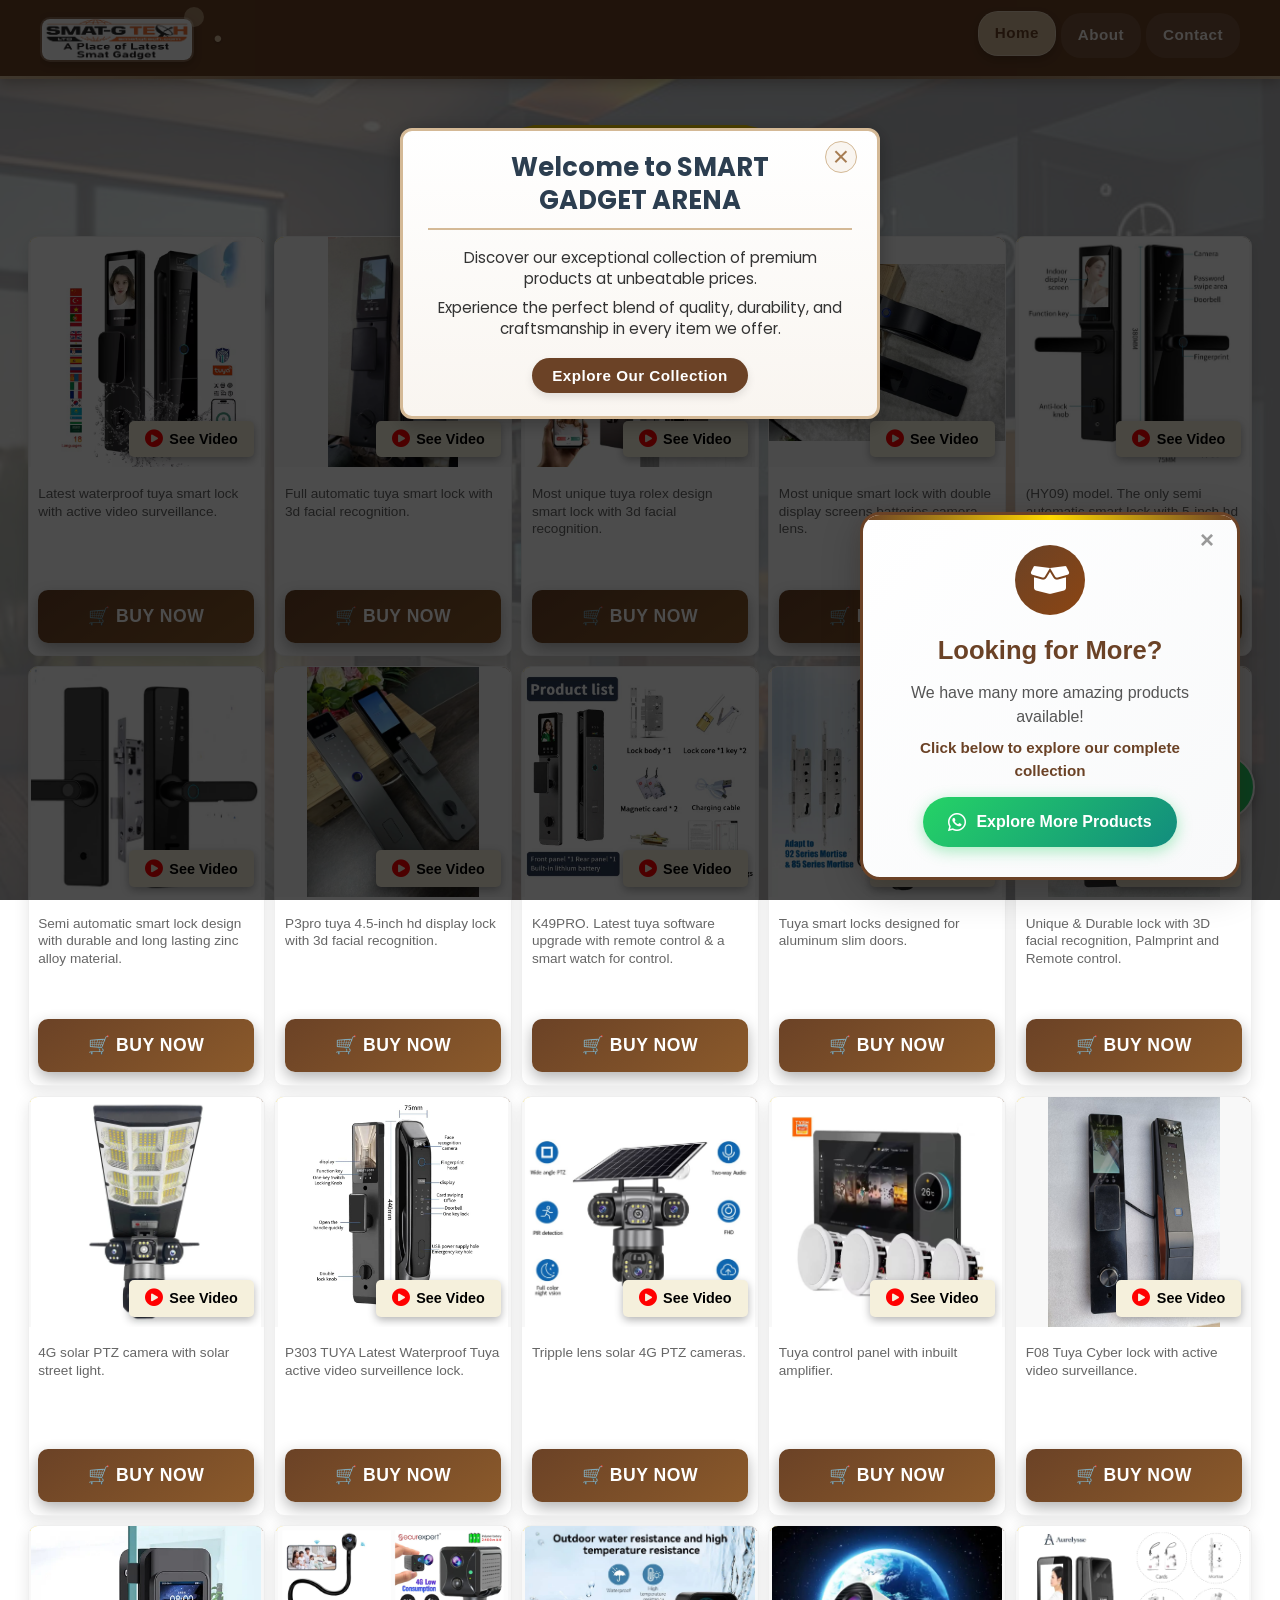
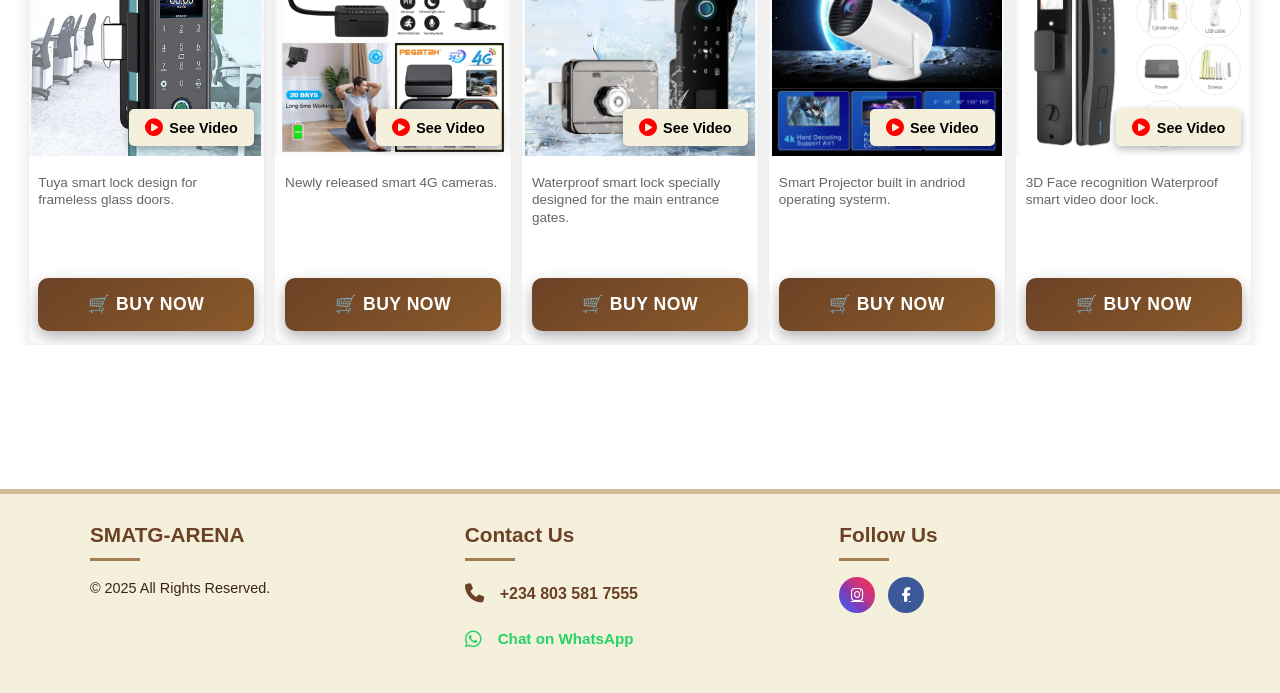
<file: index.html>
<!DOCTYPE html>
<html lang="en">
<head>
    <meta charset="UTF-8">
    <meta name="viewport" content="width=device-width, initial-scale=1.0, maximum-scale=1.0, user-scalable=no">
    <meta name="color-scheme" content="light">
    <title>SMATG-ARENA | Premium Smart Locks & Security Products</title>
    
    <!-- Favicon for all devices -->
    <link rel="icon" type="image/jpeg" sizes="32x32" href="images/small logo.jpg">
    <link rel="icon" type="image/jpeg" sizes="16x16" href="images/small logo.jpg">
    <link rel="shortcut icon" href="images/small logo.jpg">
    
    <!-- Apple Touch Icons for iOS -->
    <link rel="apple-touch-icon" sizes="180x180" href="images/small logo.jpg">
    <link rel="apple-touch-icon" sizes="152x152" href="images/small logo.jpg">
    <link rel="apple-touch-icon" sizes="120x120" href="images/small logo.jpg">
    <link rel="apple-touch-icon" href="images/small logo.jpg">
    
    <!-- Web App Manifest -->
    <link rel="manifest" href="manifest.json">
    
    <!-- Browser Theme Colors -->
    <meta name="theme-color" content="#6B4226">
    <meta name="msapplication-TileColor" content="#6B4226">
    <meta name="msapplication-TileImage" content="images/small logo.jpg">
    
    <!-- SEO Meta Tags -->
    <meta name="description" content="SMATG-ARENA - Your trusted source for premium smart locks, security cameras, and advanced security products. Quality, durability, and innovation.">
    <meta name="keywords" content="smart locks, tuya smart lock, security cameras, door locks, SMATG-ARENA, smart home security">
    <meta name="author" content="SMATG-ARENA">
    
    <!-- Social Media Meta Tags -->
    <meta property="og:title" content="SMATG-ARENA | Premium Smart Locks & Security">
    <meta property="og:description" content="Discover our exceptional collection of premium smart locks and security products at unbeatable prices.">
    <meta property="og:type" content="website">
    <meta property="og:image" content="images/a4.jpg">
    
    <link rel="stylesheet" href="css/style.css">
    <link rel="stylesheet" href="css/responsive-buttons.css">
    <link rel="stylesheet" href="https://cdnjs.cloudflare.com/ajax/libs/font-awesome/6.4.0/css/all.min.css">
    <link href="https://fonts.googleapis.com/css2?family=Poppins:wght@300;400;500;600;700&display=swap" rel="stylesheet">
</head>
<body>
    <!-- Welcome Popup -->
    <div id="welcomePopup" class="welcome-popup">
        <div class="welcome-content">
            <span class="close-welcome">&times;</span>
            <div class="welcome-header">
                <h2>Welcome to SMART GADGET ARENA</h2>
            </div>
            <div class="welcome-body">
                <p>Discover our exceptional collection of premium products at unbeatable prices.</p>
                <p>Experience the perfect blend of quality, durability, and craftsmanship in every item we offer.</p>
                <button id="continueToSite" class="welcome-button">Explore Our Collection</button>
            </div>
        </div>
    </div>

    <!-- WhatsApp Chat Button -->
    <a href="https://wa.me/+2348035817555" class="whatsapp-button" target="_blank" aria-label="Chat on WhatsApp">
        <div class="whatsapp-icon">
            <i class="fab fa-whatsapp"></i>
        </div>
        <span class="whatsapp-text">Chat with Us</span>
    </a>

    <header>
        <div class="container">
            <div class="logo-container">
                <div class="logo">
                    <img src="images/a4.jpg" alt="My Brand Logo">
                </div>
                <div class="tagline"></div>
            </div>
            <nav>
                <div class="menu-toggle">
                    <div class="hamburger-icon">
                        <span></span>
                        <span></span>
                        <span></span>
                        <span></span>
                    </div>
                </div>
                <ul class="nav-menu">
                    <li class="active"><a href="index.html">Home</a></li>
                    <li><a href="about.html">About</a></li>
                    <li><a href="contact.html">Contact</a></li>
                </ul>
            </nav>
        </div>
    </header>

    <main>
        <section class="product-showcase" id="products">
            <div class="container">
                <div class="product-title-container">
                    <h1 class="product-title"><span>Our Product</span></h1>
                </div>
                
                <div class="product-grid">
                    <!-- Row 1 -->
                    <!-- Product Item 1 -->
                    <div class="product-item">
                        <div class="product-image">
                            <img src="images/1st.jpg" alt="Product 1">
                            <button class="see-video-btn"><i class="fas fa-play-circle"></i> See Video</button>
                        </div>
                        <div class="product-info">
                            <h3 class="product-name"></h3>
                            <p class="product-description">Latest waterproof tuya smart lock with active video surveillance.</p>
                            <button class="buy-now-btn">🛒 Buy Now</button>
                        </div>
                    </div>
                    
                    <!-- Product Item 2 -->
                    <div class="product-item">
                        <div class="product-image">
                            <img src="images/2nd+.jpg" alt="Product 2">
                            <button class="see-video-btn"><i class="fas fa-play-circle"></i> See Video</button>
                        </div>
                        <div class="product-info">
                            <h3 class="product-name"></h3>
                            <p class="product-description">Full automatic tuya smart lock with 3d facial recognition.</p>
                            <button class="buy-now-btn">🛒 Buy Now</button>
                        </div>
                    </div>
                    
                    <!-- Product Item 3 -->
                    <div class="product-item">
                        <div class="product-image">
                            <img src="images/3rd.jpg" alt="Product 3">
                            <button class="see-video-btn"><i class="fas fa-play-circle"></i> See Video</button>
                        </div>
                        <div class="product-info">
                            <h3 class="product-name"></h3>
                            <p class="product-description">Most unique tuya rolex design smart lock with 3d facial recognition.</p>
                            <button class="buy-now-btn">🛒 Buy Now</button>
                        </div>
                    </div>
                    
                    <!-- Product Item 4 -->
                    <div class="product-item">
                        <div class="product-image">
                            <img src="images/4th+.jpg" alt="Product 4">
                            <button class="see-video-btn"><i class="fas fa-play-circle"></i> See Video</button>
                        </div>
                        <div class="product-info">
                            <h3 class="product-name"></h3>
                            <p class="product-description">Most unique smart lock with double display screens,batteries,camera lens.</p>
                            <button class="buy-now-btn">🛒 Buy Now</button>
                        </div>
                    </div>
                    
                    <!-- Product Item 5 -->
                    <div class="product-item">
                        <div class="product-image">
                            <img src="images/5th+.jpg" alt="Product 5">
                            <button class="see-video-btn"><i class="fas fa-play-circle"></i> See Video</button>
                        </div>
                        <div class="product-info">
                            <h3 class="product-name"></h3>
                            <p class="product-description">(HY09) model. The only semi automatic smart lock with 5-inch hd screen display.</p>
                            <button class="buy-now-btn">🛒 Buy Now</button>
                        </div>
                    </div>

                    <!-- Row 2 -->
                    <!-- Product Item 6 -->
                    <div class="product-item">
                        <div class="product-image">
                            <img src="images/6th+.jpg" alt="Product 6">
                            <button class="see-video-btn"><i class="fas fa-play-circle"></i> See Video</button>
                        </div>
                        <div class="product-info">
                            <h3 class="product-name"></h3>
                            <p class="product-description">Semi automatic smart lock design with durable and long lasting zinc alloy material.</p>
                            <button class="buy-now-btn">🛒 Buy Now</button>
                        </div>
                    </div>
                    
                    <!-- Product Item 7 -->
                    <div class="product-item">
                        <div class="product-image">
                            <img src="images/7th+.jpg" alt="Product 7">
                            <button class="see-video-btn"><i class="fas fa-play-circle"></i> See Video</button>
                        </div>
                        <div class="product-info">
                            <h3 class="product-name"></h3>
                            <p class="product-description">P3pro tuya 4.5-inch hd display lock with 3d facial recognition.</p>
                            <button class="buy-now-btn">🛒 Buy Now</button>
                        </div>
                    </div>
                    
                    <!-- Product Item 8 -->
                    <div class="product-item">
                        <div class="product-image">
                            <img src="images/8th+.jpg" alt="Product 8">
                            <button class="see-video-btn"><i class="fas fa-play-circle"></i> See Video</button>
                        </div>
                        <div class="product-info">
                            <h3 class="product-name"></h3>
                            <p class="product-description">K49PRO. Latest tuya software upgrade with remote control & a smart watch for control.</p>
                            <button class="buy-now-btn">🛒 Buy Now</button>
                        </div>
                    </div>
                    
                    <!-- Product Item 9 -->
                    <div class="product-item">
                        <div class="product-image">
                            <img src="images/9th+.jpg" alt="Product 9">
                            <button class="see-video-btn"><i class="fas fa-play-circle"></i> See Video</button>
                        </div>
                        <div class="product-info">
                            <h3 class="product-name"></h3>
                            <p class="product-description">Tuya smart locks designed for aluminum slim doors.</p>
                            <button class="buy-now-btn">🛒 Buy Now</button>
                        </div>
                    </div>
                    
                    <!-- Product Item 10 -->
                    <div class="product-item">
                        <div class="product-image">
                            <img src="images/10th+.jpg" alt="Product 10">
                            <button class="see-video-btn"><i class="fas fa-play-circle"></i> See Video</button>
                        </div>
                        <div class="product-info">
                            <h3 class="product-name"></h3>
                            <p class="product-description">Unique & Durable lock with 3D facial recognition, Palmprint and Remote control.</p>
                            <button class="buy-now-btn">🛒 Buy Now</button>
                        </div>
                    </div>

                    <!-- Row 3 -->
                    <!-- Product Item 11 -->
                    <div class="product-item">
                        <div class="product-image">
                            <img src="images/11th++.jpg" alt="Product 11">
                            <button class="see-video-btn"><i class="fas fa-play-circle"></i> See Video</button>
                        </div>
                        <div class="product-info">
                            <h3 class="product-name"></h3>
                            <p class="product-description">4G solar PTZ camera with solar street light.</p>
                            <button class="buy-now-btn">🛒 Buy Now</button>
                        </div>
                    </div>
                    
                    <!-- Product Item 12 -->
                    <div class="product-item">
                        <div class="product-image">
                            <img src="images/12th+.jpg" alt="Product 12">
                            <button class="see-video-btn"><i class="fas fa-play-circle"></i> See Video</button>
                        </div>
                        <div class="product-info">
                            <h3 class="product-name"></h3>
                            <p class="product-description">P303 TUYA Latest Waterproof Tuya active video surveillence lock.</p>
                            <button class="buy-now-btn">🛒 Buy Now</button>
                        </div>
                    </div>
                    
                    <!-- Product Item 13 -->
                    <div class="product-item">
                        <div class="product-image">
                            <img src="images/13th+.jpg" alt="Product 13">
                            <button class="see-video-btn"><i class="fas fa-play-circle"></i> See Video</button>
                        </div>
                        <div class="product-info">
                            <h3 class="product-name"></h3>
                            <p class="product-description">Tripple lens solar 4G PTZ cameras.</p>
                            <button class="buy-now-btn">🛒 Buy Now</button>
                        </div>
                    </div>
                    
                    <!-- Product Item 14 -->
                    <div class="product-item">
                        <div class="product-image">
                            <img src="images/14th++.jpg" alt="Product 14">
                            <button class="see-video-btn"><i class="fas fa-play-circle"></i> See Video</button>
                        </div>
                        <div class="product-info">
                            <h3 class="product-name"></h3>
                            <p class="product-description">Tuya control panel with inbuilt amplifier.</p>
                            <button class="buy-now-btn">🛒 Buy Now</button>
                        </div>
                    </div>
                    
                    <!-- Product Item 15 -->
                    <div class="product-item">
                        <div class="product-image">
                            <img src="images/15th++.jpeg" alt="Product 15">
                            <button class="see-video-btn"><i class="fas fa-play-circle"></i> See Video</button>
                        </div>
                        <div class="product-info">
                            <h3 class="product-name"></h3>
                            <p class="product-description">F08 Tuya Cyber lock with active video surveillance.</p>
                            <button class="buy-now-btn">🛒 Buy Now</button>
                        </div>
                    </div>

                    <!-- Row 4 -->
                    <!-- Product Item 16 -->
                    <div class="product-item">
                        <div class="product-image">
                            <img src="images/16th++.jpg" alt="Product 16">
                            <button class="see-video-btn"><i class="fas fa-play-circle"></i> See Video</button>
                        </div>
                        <div class="product-info">
                            <h3 class="product-name"></h3>
                            <p class="product-description">Tuya smart lock design for frameless glass doors.</p>
                            <button class="buy-now-btn">🛒 Buy Now</button>
                        </div>
                    </div>
                    
                    <!-- Product Item 17 -->
                    <div class="product-item">
                        <div class="product-image">
                            <img src="images/17th++.jpg" alt="Product 17">
                            <button class="see-video-btn"><i class="fas fa-play-circle"></i> See Video</button>
                        </div>
                        <div class="product-info">
                            <h3 class="product-name"></h3>
                            <p class="product-description">Newly released smart 4G cameras.</p>
                            <button class="buy-now-btn">🛒 Buy Now</button>
                        </div>
                    </div>
                    
                    <!-- Product Item 18 -->
                    <div class="product-item">
                        <div class="product-image">
                            <img src="images/18th++.jpg" alt="Product 18">
                            <button class="see-video-btn"><i class="fas fa-play-circle"></i> See Video</button>
                        </div>
                        <div class="product-info">
                            <h3 class="product-name"></h3>
                            <p class="product-description">Waterproof smart lock specially designed for the main entrance gates.</p>
                            <button class="buy-now-btn">🛒 Buy Now</button>
                        </div>
                    </div>
                    
                    <!-- Product Item 19 -->
                    <div class="product-item">
                        <div class="product-image">
                            <img src="images/19th++.jpg" alt="Product 19">
                            <button class="see-video-btn"><i class="fas fa-play-circle"></i> See Video</button>
                        </div>
                        <div class="product-info">
                            <h3 class="product-name"></h3>
                            <p class="product-description">Smart Projector built in andriod operating systerm.</p>
                            <button class="buy-now-btn">🛒 Buy Now</button>
                        </div>
                    </div>
                    
                    <!-- Product Item 20 -->
                    <div class="product-item">
                        <div class="product-image">
                            <img src="images/20th++.jpeg" alt="Product 20">
                            <button class="see-video-btn"><i class="fas fa-play-circle"></i> See Video</button>
                        </div>
                        <div class="product-info">
                            <h3 class="product-name"></h3>
                            <p class="product-description">3D Face recognition Waterproof smart video door lock.</p>
                            <button class="buy-now-btn">🛒 Buy Now</button>
                        </div>
                    </div>
                </div>
            </div>
        </section>
    </main>

    <footer>
        <div class="container">
            <div class="footer-content">
                <div class="footer-section company-info">
                    <h3>SMATG-ARENA</h3>
                    <p>&copy; 2025 All Rights Reserved.</p>
                </div>
                
                <div class="footer-section contact">
                    <h3>Contact Us</h3>
                    <div class="contact-item phone">
                        <i class="fas fa-phone"></i>
                        <a href="tel:+2348035817555">+234 803 581 7555</a>
                    </div>
                    <div class="contact-item whatsapp">
                        <i class="fab fa-whatsapp"></i>
                        <a href="https://wa.me/2348035817555?text=Hello,%20I'm%20interested%20in%20your%20products" target="_blank">Chat on WhatsApp</a>
                    </div>
                </div>
                
                <div class="footer-section social">
                    <h3>Follow Us</h3>
                    <div class="social-icons">
                        <a href="https://www.instagram.com/smatgtech" target="_blank" class="social-icon instagram">
                            <i class="fab fa-instagram"></i>
                        </a>
                        <a href="https://www.facebook.com/share/1EtHweddoD/" target="_blank" class="social-icon facebook">
                            <i class="fab fa-facebook-f"></i>
                        </a>
                    </div>
                </div>
            </div>
        </div>
    </footer>

    <!-- Modal Popup for Buy Now -->
    <div id="buyNowModal" class="modal">
        <div class="modal-content">
            <span class="close-modal"></span>
            <div class="modal-header">
                <i class="fas fa-shopping-bag"></i>
                <h3>Get This Product</h3>
            </div>
            <div class="modal-body">
                <p>Thank you for your interest in our premium products.</p>
                <p>Click the button below to chat with us on WhatsApp. Your selected product details will be automatically included in the message.</p>
                <div class="contact-option">
                    <a href="https://wa.me/2348035817555" class="whatsapp-btn" target="_blank">
                        <i class="fab fa-whatsapp"></i> Chat SMART G
                    </a>
                </div>
                <p class="small-text">Our team is ready to assist you with pricing, availability, and detailed product information.</p>
            </div>
        </div>
    </div>

    <!-- Modal Popup for Video -->
    <div id="videoModal" class="modal video-modal">
        <div class="modal-content video-modal-content">
            <span class="close-modal"></span>
            <div class="modal-header video-modal-header">
                <i class="fas fa-play-circle"></i>
                <h3>Product Video</h3>
            </div>
            <div class="modal-body video-modal-body">
                <div class="video-container">
                    <video id="productVideo" controls>
                        <source id="videoSource" src="" type="video/mp4">
                        Your browser does not support the video tag.
                    </video>
                </div>
                <div class="product-gallery">
                    <h4>Product Gallery</h4>
                    <div class="gallery-images" id="galleryImages">
                        <!-- Gallery images will be populated dynamically -->
                    </div>
                </div>
                <div class="video-product-details">
                    <div class="video-modal-actions">
                        <button class="video-buy-now-btn" aria-label="Buy Now" role="button"><i class="fas fa-shopping-cart"></i> Buy Now</button>
                    </div>
                </div>
            </div>
        </div>
    </div>

    <!-- More Products Popup -->
    <div id="moreProductsPopup" class="more-products-popup">
        <div class="more-products-content">
            <span class="close-more-products">&times;</span>
            <div class="more-products-icon">
                <i class="fas fa-box-open"></i>
            </div>
            <h3>Looking for More?</h3>
            <p>We have many more amazing products available!</p>
            <p class="highlight-text">Click below to explore our complete collection</p>
            <a href="https://wa.me/2348035817555?text=Hello%20SMAT%20G%20Arena!%20%F0%9F%91%8B%0A%0AI%20would%20like%20to%20explore%20more%20products%20from%20your%20collection.%0A%0APlease%20share%20details%20about%20other%20available%20products.%0A%0AThank%20you!" 
               class="explore-products-btn" 
               target="_blank">
                <i class="fab fa-whatsapp"></i> Explore More Products
            </a>
        </div>
    </div>

    <script src="js/error-logger.js"></script>
    <script src="js/script.js"></script>
    <script src="js/media-checker.js"></script>
    <script src="js/product-debug.js"></script>
</body>
</html>
</file>
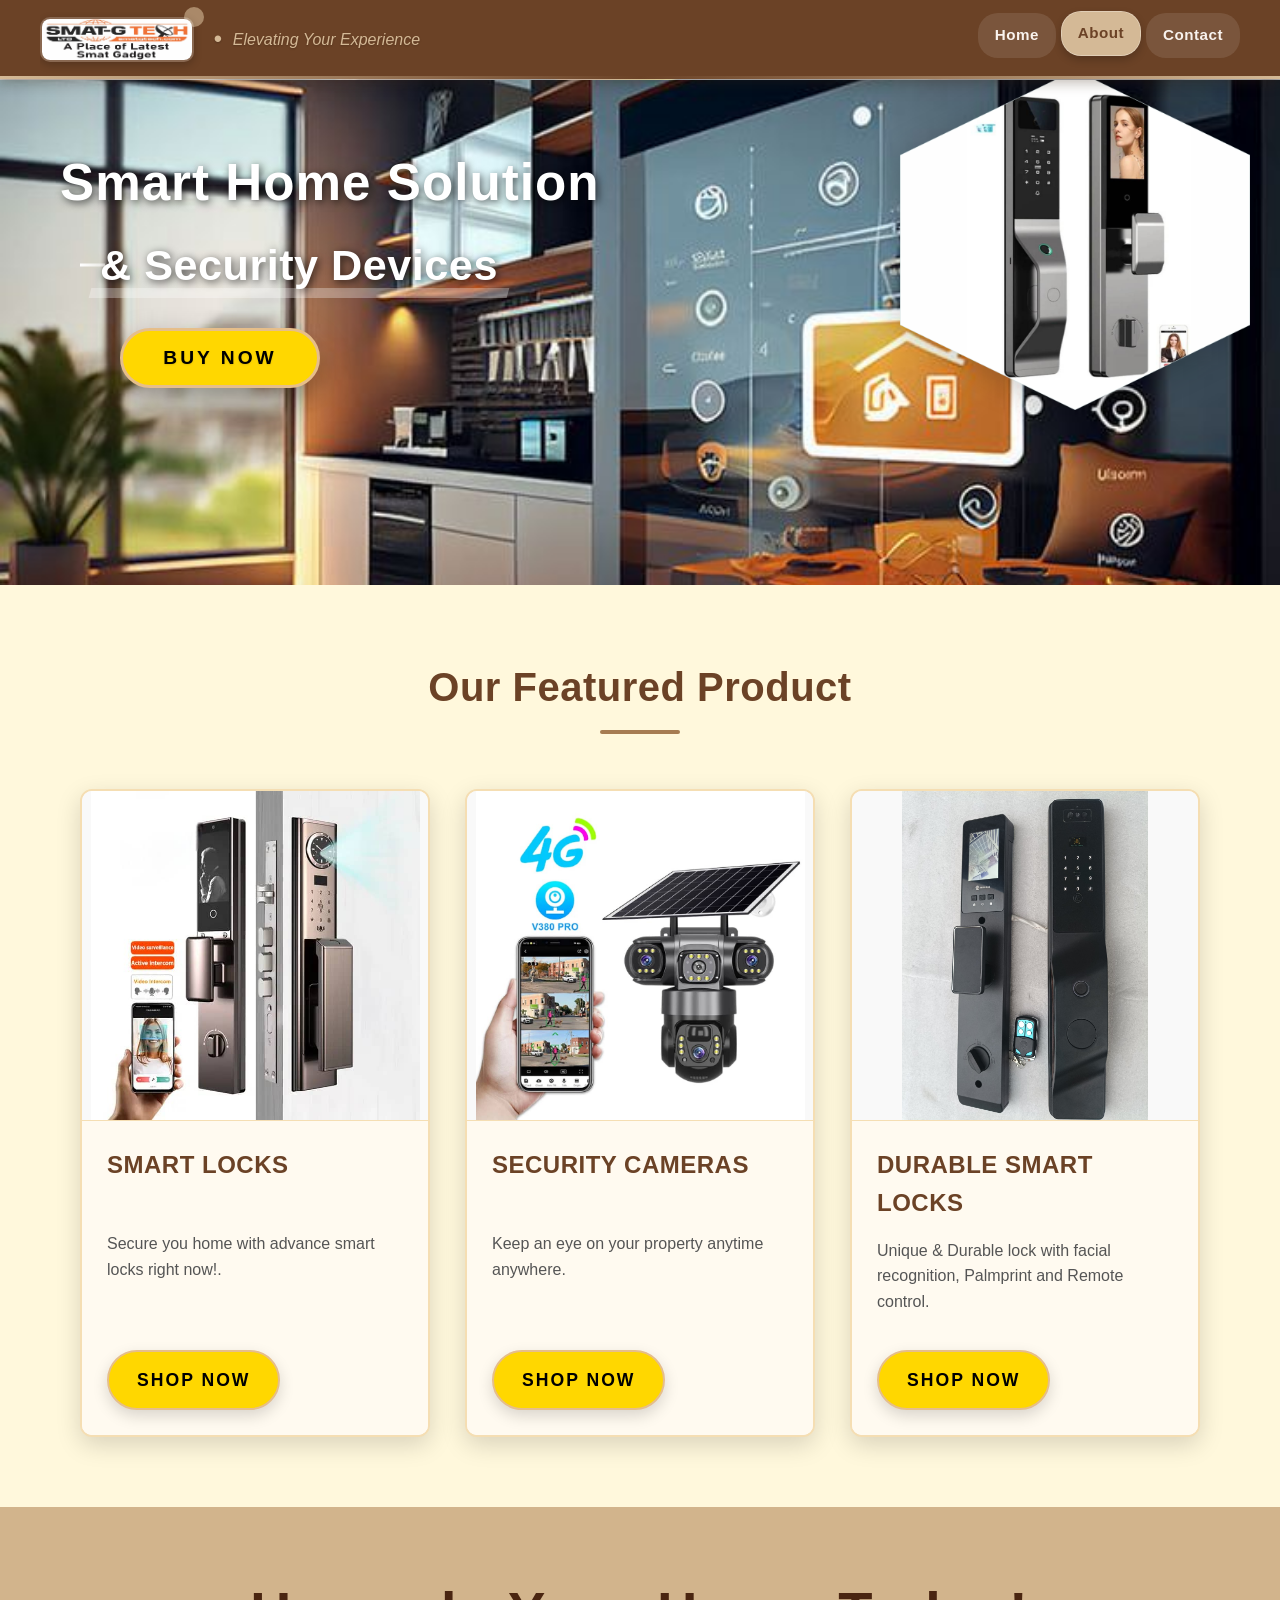
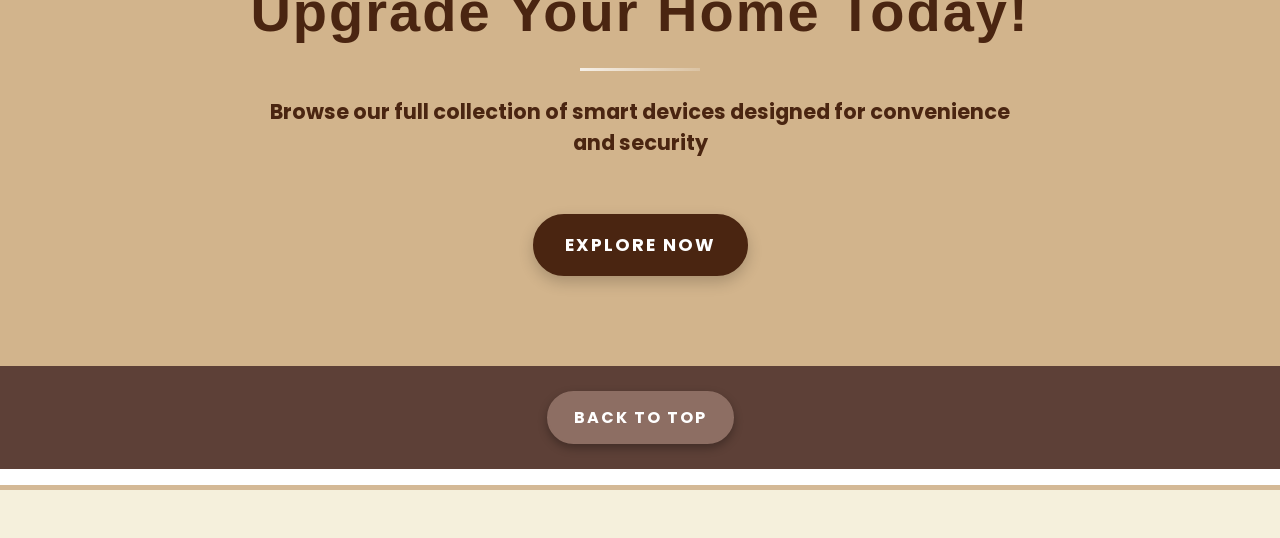
<file: about.html>
<!DOCTYPE html>
<html lang="en">
<head>
    <meta charset="UTF-8">
    <meta name="viewport" content="width=device-width, initial-scale=1.0">
    <meta name="color-scheme" content="light">
    <title>About Us | SMATG-ARENA - Premium Smart Locks & Security</title>
    
    <!-- Favicon for all devices -->
    <link rel="icon" type="image/jpeg" sizes="32x32" href="images/small logo.jpg">
    <link rel="icon" type="image/jpeg" sizes="16x16" href="images/small logo.jpg">
    <link rel="shortcut icon" href="images/small logo.jpg">
    
    <!-- Apple Touch Icons for iOS -->
    <link rel="apple-touch-icon" sizes="180x180" href="images/small logo.jpg">
    <link rel="apple-touch-icon" href="images/small logo.jpg">
    
    <!-- Web App Manifest -->
    <link rel="manifest" href="manifest.json">
    
    <!-- Browser Theme Colors -->
    <meta name="theme-color" content="#6B4226">
    <meta name="msapplication-TileColor" content="#6B4226">
    
    <!-- SEO Meta Tags -->
    <meta name="description" content="Learn about SMATG-ARENA - Your trusted partner in premium smart locks and security solutions.">
    
    <link rel="stylesheet" href="css/style.css">
    <link rel="stylesheet" href="https://cdnjs.cloudflare.com/ajax/libs/font-awesome/6.4.0/css/all.min.css">
    <link href="https://fonts.googleapis.com/css2?family=Poppins:wght@300;400;500;600;700&display=swap" rel="stylesheet">
</head>
<body>
    <header>
        <div class="container">
            <div class="logo-container">
                <div class="logo">
                    <img src="images/a4.jpg" alt="My Brand Logo">
                </div>
                <div class="tagline">Elevating Your Experience</div>
            </div>
            <nav>
                <div class="menu-toggle">
                    <div class="hamburger-icon">
                        <span></span>
                        <span></span>
                        <span></span>
                        <span></span>
                    </div>
                </div>
                <ul class="nav-menu">
                    <li><a href="index.html">Home</a></li>
                    <li class="active"><a href="about.html">About</a></li>
                    <li><a href="contact.html">Contact</a></li>
                </ul>
            </nav>
        </div>
    </header>

    <div class="white-box">
        <img src="images/download (33).jpg" alt="Power Clip Image" class="power-clip-image">
        <img src="images/a6.png" alt="A6 Image" class="a6-image">
        <div class="smart-home-text">
            <span class="line1">Smart Home Solution</span>
            <span class="line2">& Security Devices</span>
            <div class="button-wrapper">
                <a href="index.html#products" class="buy-now-btn" onclick="window.location.href='index.html#products';">
                    <span class="btn-text">BUY NOW</span>
                </a>
            </div>
        </div>
    </div>

    <div class="cream-box">
        <h2 class="featured-title">Our Featured Product</h2>
        <div class="product-cards-container">
            <div class="product-card">
                <div class="product-image">
                    <img src="images/3rd.jpg" alt="Featured Smart Home Product">
                </div>
                <div class="product-info">
                    <h3 class="product-name">SMART LOCKS</h3>
                    <p class="product-description">Secure you home with advance smart locks right now!.</p>
                    <a href="index.html#products" class="shop-now-btn">SHOP NOW</a>
                </div>
            </div>
            
            <div class="product-card">
                <div class="product-image">
                    <img src="images/13th.jpg" alt="Smart Camera System">
                </div>
                <div class="product-info">
                    <h3 class="product-name">SECURITY CAMERAS</h3>
                    <p class="product-description">Keep an eye on your property anytime anywhere.</p>
                    <a href="index.html#products" class="shop-now-btn">SHOP NOW</a>
                </div>
            </div>
            
            <div class="product-card">
                <div class="product-image">
                    <img src="images/10th.jpg" alt="Smart Home Hub">
                </div>
                <div class="product-info">
                    <h3 class="product-name">DURABLE SMART LOCKS</h3>
                    <p class="product-description">Unique & Durable lock with facial recognition, Palmprint and Remote control.</p>
                    <a href="index.html#products" class="shop-now-btn">SHOP NOW</a>
                </div>
            </div>
        </div>
    </div>
    
    <div class="onion-box">
        <h2 class="upgrade-title">Upgrade Your Home Today!</h2>
        <p class="collection-text" style="color: #4A2511 !important; font-weight: 700 !important; text-shadow: none !important; -webkit-text-stroke: 0 !important;">Browse our full collection of smart devices designed for convenience and security</p>
        <a href="index.html#products" class="explore-btn">EXPLORE NOW</a>
        <!-- Content for the onion box will go here -->
    </div>
    
    <div class="back-to-top-box">
        <a href="#" class="back-to-top-btn">BACK TO TOP</a>
    </div>

    <style>
        body {
            margin: 0;
            padding: 0;
            overflow-x: hidden;
        }
        
        .white-box {
            background-color: white;
            margin: 0;
            padding: 0;
            width: 100%;
            max-width: 100%;
            min-height: calc(65vh - 80px);
            position: relative;
            box-shadow: none;
            border-radius: 0;
            overflow: hidden;
            margin-top: 80px; /* Account for fixed header */
            display: block;
            height: calc(65vh - 80px);
        }

        .power-clip-image {
            width: 100%;
            height: 100%;
            object-fit: cover;
            display: block;
            object-position: center; /* Center the background image */
        }
        
        .a6-image {
            position: absolute;
            top: -10px; /* Moved down from -50px to -10px */
            right: 30px;
            width: 350px;
            height: auto;
            z-index: 10; /* Ensure it appears on top */
            object-fit: contain;
            filter: drop-shadow(0 5px 15px rgba(0, 0, 0, 0.2)); /* Add shadow to the image */
        }
        
        .smart-home-text {
            position: absolute;
            top: 70px;
            left: 60px;
            max-width: 450px;
            font-weight: 800;
            line-height: 1.3;
            z-index: 10;
            display: flex;
            flex-direction: column;
            gap: 20px;
            align-items: flex-start; /* Align items to the start by default */
            text-shadow: 3px 3px 6px rgba(0, 0, 0, 0.5);
            font-size: 3.5rem; /* Add heading size since we removed h2 tag */
        }
        
        .smart-home-text .line1 {
            font-size: 3.2rem;
            color: #ffffff; /* Changed to white */
            white-space: nowrap; /* Ensures the text stays on one line */
            letter-spacing: 1px;
            text-shadow: 2px 2px 8px rgba(0, 0, 0, 0.7); /* Enhanced shadow for better readability on image */
            font-weight: 800;
        }
        
        .smart-home-text .line2 {
            font-size: 2.7rem;
            color: #ffffff; /* Changed to white from light brown */
            margin-left: 30px;
            letter-spacing: 0.5px;
            white-space: nowrap; /* Ensures the text stays on one line */
            position: relative;
            display: inline-block;
            padding: 0 10px;
            text-shadow: 2px 2px 8px rgba(0, 0, 0, 0.7); /* Enhanced shadow for better readability */
        }
        
        .smart-home-text .line2::before {
            content: '';
            position: absolute;
            left: -10px;
            top: 50%;
            width: 25px;
            height: 3px;
            background: linear-gradient(90deg, #ffffff, rgba(255, 255, 255, 0.5)); /* Changed to white gradient */
            transform: translateY(-50%);
        }
        
        .smart-home-text .line2::after {
            content: '';
            position: absolute;
            width: 100%;
            height: 10px;
            bottom: -5px;
            left: 0;
            background-color: rgba(255, 255, 255, 0.3); /* Changed to semi-transparent white */
            z-index: -1;
            transform: skewX(-15deg);
        }
        
        .buy-now-btn {
            display: inline-block; /* Changed from flex to inline-block */
            text-align: center;
            margin-top: 0;
            padding: 0 20px; /* Added horizontal padding */
            background: #FFD700; /* Yellow */
            color: #000000; /* Black */
            text-decoration: none;
            font-size: 1.2rem; /* Increased from 1.1rem */
            font-weight: 900; /* Increased from 700 for maximum boldness */
            border-radius: 50px;
            text-transform: uppercase;
            letter-spacing: 3px; /* Increased from 2px */
            box-shadow: 0 12px 30px rgba(0, 0, 0, 0.35); /* Enhanced shadow */
            align-self: flex-start; /* Desktop alignment */
            margin-left: 30px;
            border: 3px solid #E6BE8A; /* Added gold border */
            width: 200px; /* Increased from 180px */
            height: 60px; /* Increased from 55px */
            transition: all 0.3s ease; /* Added transition for smooth hover effects */
            line-height: 54px; /* Adjusted to match new height (60px minus border) */
            position: relative; /* Ensure proper stacking context */
            z-index: 20; /* Higher z-index to ensure clickability */
            cursor: pointer; /* Show pointer cursor on hover */
            pointer-events: auto; /* Explicitly enable pointer events */
        }
        
        
        .btn-text {
            position: relative;
            z-index: 21; /* Higher than parent button for clickability */
            pointer-events: none; /* Let clicks pass through to the button */
            text-shadow: 0 1px 2px rgba(0, 0, 0, 0.1); /* Add subtle text shadow */
            font-weight: 900; /* Maximum boldness */
            letter-spacing: 3px; /* Match letter spacing */
        }
        
        .button-wrapper {
            position: relative;
            z-index: 25;
            margin-top: 15px;
            align-self: flex-start;
            margin-left: 30px;
        }
        
        .btn-icon {
            display: none; /* Hide the icon completely */
        }
        
        /* Remove the ::before pseudo-element styling */
        .buy-now-btn::before {
            display: none;
        }
        
        /* Enhanced hover and active effects */
        .buy-now-btn:hover {
            background: #FFDF4D; /* Slightly brighter yellow */
            box-shadow: 0 15px 35px rgba(0, 0, 0, 0.4);
            transform: translateY(-3px);
            border-color: #DAA520; /* Darker gold border on hover */
        }
        
        .buy-now-btn:active {
            box-shadow: 0 8px 20px rgba(0, 0, 0, 0.3);
            transform: translateY(-1px);
        }
        
        /* Responsive Styles */
        @media (max-width: 1200px) {
            .smart-home-text {
                top: 60px;
                left: 50px;
                max-width: 400px;
            }
            
            .smart-home-text .line1 {
                font-size: 2.8rem;
            }
            
            .smart-home-text .line2 {
                font-size: 2.4rem;
            }
            
            .a6-image {
                width: 300px;
            }
        }
        
        @media (max-width: 992px) {
            .white-box {
                min-height: calc(70vh - 80px);
                height: calc(70vh - 80px);
            }
            
            .smart-home-text {
                top: 50px;
                left: 40px;
                max-width: 350px;
            }
            
            .smart-home-text .line1 {
                font-size: 2.5rem;
            }
            
            .smart-home-text .line2 {
                font-size: 2.1rem;
                margin-left: 20px;
            }
            
            .a6-image {
                width: 250px;
                top: 10px;
                right: 20px;
            }
            
            .buy-now-btn {
                width: 180px; /* Increased from 160px */
                height: 55px; /* Increased from 50px */
                font-size: 1.1rem; /* Increased from 1rem */
                margin-left: 20px;
                line-height: 49px; /* Adjusted for border */
            }
            
            .btn-icon {
                width: 50px;
                height: 50px;
            }
            
            .buy-now-btn:hover {
                width: 180px;
            }
        }
        
        @media (max-width: 768px) {
            .white-box {
                min-height: calc(80vh - 80px);
                height: calc(80vh - 80px);
                display: flex;
                flex-direction: column;
                position: relative;
            }
            
            .power-clip-image {
                position: absolute;
                top: 0;
                left: 0;
                width: 100%;
                height: 100%;
                z-index: 1;
            }
            
            .smart-home-text {
                position: relative;
                top: 0;
                left: 0;
                width: 100%;
                max-width: 100%;
                padding: 30px 20px 20px;
                z-index: 5;
                display: flex;
                flex-direction: column;
                align-items: center;
                text-align: center;
                background: rgba(0, 0, 0, 0.4);
                margin: 0;
                order: 1; /* Ensure text comes first */
            }
            
            .smart-home-text .line1 {
                font-size: 2.2rem;
                white-space: normal;
                width: 100%;
            }
            
            .smart-home-text .line2 {
                font-size: 1.8rem;
                margin-left: 0;
                white-space: normal;
                width: 100%;
            }
            
            .smart-home-text .line2::before {
                display: none;
            }
            
            .a6-image {
                position: relative;
                top: auto;
                right: auto;
                width: 300px; /* Increased from 250px to 300px */
                margin: 20px auto;
                z-index: 5;
                order: 2; /* Ensure image comes after text */
            }
            
            .button-wrapper {
                width: 100%;
                margin-top: 15px;
                margin-left: 0;
                text-align: center;
                align-self: center;
                z-index: 25;
                order: 3;
            }
            
            .buy-now-btn {
                width: 220px; /* Optimized for mobile */
                height: 50px; /* Increased from 45px */
                line-height: 44px; /* Match height for vertical centering */
                font-size: 1.05rem; /* Optimized size */
                margin: 0 auto; /* Auto margins for horizontal centering */
                z-index: 20; /* Ensure higher z-index in mobile view */
                display: inline-block; /* Changed from flex */
                text-align: center;
                position: relative; /* Ensure proper stacking context */
                pointer-events: auto; /* Explicitly enable pointer events */
                font-weight: 900; /* Maximum boldness */
                box-shadow: 0 10px 25px rgba(0, 0, 0, 0.3); /* Enhanced shadow */
            }
            
            .btn-icon {
                display: none;
            }
        }
        
        @media (max-width: 576px) {
            .white-box {
                min-height: calc(85vh - 80px);
                height: calc(85vh - 80px);
            }
            
            .smart-home-text {
                position: relative;
                top: 0;
                left: 0;
                width: 100%;
                max-width: 100%;
                padding: 25px 15px 15px;
                z-index: 5;
                display: flex;
                flex-direction: column;
                align-items: center; /* Center all children horizontally */
                text-align: center;
                background: rgba(0, 0, 0, 0.4);
                margin: 0;
                gap: 10px;
            }
            
            .smart-home-text .line1 {
                font-size: 1.8rem;
                white-space: normal;
                line-height: 1.2;
                text-shadow: 2px 2px 6px rgba(0, 0, 0, 0.8);
                width: 100%;
            }
            
            .smart-home-text .line2 {
                font-size: 1.5rem;
                margin-left: 0;
                white-space: normal;
                line-height: 1.2;
                text-shadow: 2px 2px 6px rgba(0, 0, 0, 0.8);
                width: 100%;
            }
            
            .smart-home-text .line2::before {
                display: none;
            }
            
            .smart-home-text .line2::after {
                height: 6px;
                bottom: -3px;
            }
            
            .a6-image {
                position: relative;
                top: auto;
                right: auto;
                width: 200px; /* Increased from 150px to 200px */
                margin: 15px auto;
                z-index: 5;
            }
            
            .buy-now-btn {
                width: 200px; /* Optimized for smaller phones */
                height: 48px; /* Increased from 40px */
                line-height: 42px; /* Match height for vertical centering */
                font-size: 0.95rem; /* Optimized size */
                margin: 10px auto; /* Reduced top margin */
                z-index: 20; /* Higher z-index for clickability */
                display: inline-block; /* Changed from flex */
                text-align: center;
                letter-spacing: 2px; /* Increased from 1px */
                position: relative;
                pointer-events: auto;
                font-weight: 900; /* Maximum boldness */
                border-width: 3px; /* Maintain border width */
            }
            
            .btn-icon {
                display: none;
            }
        }
        @media (max-width: 400px) {
            .smart-home-text {
                padding: 20px 10px 10px;
            }
            
            .smart-home-text .line1 {
                font-size: 1.5rem;
            }
            
            .smart-home-text .line2 {
                font-size: 1.3rem;
                margin-left: 0;
            }
            
            .a6-image {
                width: 180px; /* Increased from 130px to 180px */
                margin: 10px auto;
            }
            
            .buy-now-btn {
                width: 190px; /* Optimized for very small screens */
                height: 45px; /* Increased from 38px */
                line-height: 39px; /* Match height for vertical centering */
                font-size: 0.85rem; /* Optimized size */
                margin: 8px auto; /* Reduced margin */
                display: inline-block; /* Changed from flex */
                text-align: center;
                font-weight: 900; /* Maximum boldness */
                border-width: 3px; /* Maintain border width */
                letter-spacing: 1.5px; /* Add letter spacing */
                box-shadow: 0 8px 20px rgba(0, 0, 0, 0.25); /* Enhanced shadow */
            }
            
            .btn-icon {
                display: none;
            }
        }
        
        /* Fix for devices in landscape mode */
        @media (max-height: 500px) and (orientation: landscape) {
            .white-box {
                min-height: calc(120vh - 80px);
                height: calc(120vh - 80px);
            }
            
            .onion-box {
                min-height: 180px;
                padding: 25px 15px;
            }
            
            .upgrade-title {
                font-size: 2rem;
                margin-bottom: 15px;
                letter-spacing: 1px;
            }
            
            .collection-text {
                font-size: 0.9rem;
                margin-bottom: 15px;
                max-width: 500px;
                color: #4A2511; /* Explicitly set color */
                text-shadow: none;
            }
            
            .explore-btn {
                padding: 8px 20px;
                font-size: 0.9rem;
                margin-top: 0;
                margin-bottom: 10px;
                letter-spacing: 1.5px;
            }
            
            .back-to-top-box {
                padding: 10px 0;
            }
            
            .back-to-top-btn {
                padding: 6px 15px;
                font-size: 0.8rem;
                letter-spacing: 1px;
            }
            
            .upgrade-title::after {
                width: 60px;
                height: 2px;
                bottom: -5px;
            }
            
            .smart-home-text {
                padding: 15px 10px 10px;
            }
            
            .a6-image {
                width: 180px; /* Increased from 120px to 180px */
                margin: 10px auto;
            }
            
            .buy-now-btn {
                width: 170px;
                height: 40px;
                line-height: 34px;
                margin: 8px auto;
                z-index: 20;
                position: relative;
                pointer-events: auto;
                font-size: 0.8rem;
            }
            
            .cream-box {
                padding: 30px 20px;
                min-height: 200px;
            }
            
            .featured-title {
                font-size: 1.8rem;
                margin-bottom: 20px;
            }
            
            .product-cards-container {
                flex-direction: row; /* Show cards in a row for landscape */
                overflow-x: auto; /* Allow horizontal scrolling */
                justify-content: center; /* Center cards horizontally */
                padding: 10px 5px 20px;
                gap: 15px;
                width: 100%;
                text-align: center; /* Center any inline elements */
            }
            
            .product-card {
                width: 250px;
                flex-direction: row;
                height: 120px;
                flex-shrink: 0; /* Prevent cards from shrinking */
            }
            
            .product-image {
                width: 40%;
                height: 100%;
            }
            
            .product-info {
                width: 60%;
                padding: 10px;
                gap: 5px;
            }
            
            .product-description {
                display: none; /* Hide description in landscape on small screens */
            }
            
            .product-name {
                font-size: 0.95rem;
            }
            
            .shop-now-btn {
                padding: 6px 12px;
                font-size: 0.75rem;
                margin-top: 8px;
                font-weight: 800;
                letter-spacing: 1px;
            }
        }
        
        /* Cream Box Styles */
        .cream-box {
            background-color: #FFF8DC; /* Cream color */
            width: 100%;
            min-height: 650px; /* Increased minimum height to accommodate cards */
            padding: 70px 0;
            display: flex;
            flex-direction: column;
            justify-content: flex-start;
            align-items: center;
        }
        
        /* Light Chocolate Box Styles */
        .onion-box {
            background-color: #D2B48C; /* Light chocolate color */
            width: 100%;
            min-height: 400px; /* Minimum height */
            padding: 60px 0;
            display: flex;
            flex-direction: column;
            justify-content: flex-start; /* Changed to align from top */
            align-items: center;
            color: #4A2511; /* Explicitly set text color for all child elements */
        }
        
        /* Back to Top Box Styles */
        .back-to-top-box {
            background-color: #5D4037; /* Brown color */
            width: 100%;
            padding: 25px 0;
            display: flex;
            justify-content: center;
            align-items: center;
        }
        
        /* Ensure all text in onion-box is dark */
        .onion-box * {
            color: #4A2511 !important;
            text-shadow: none !important;
            -webkit-text-stroke: 0 !important;
        }
        
        /* Upgrade Title Styles */
        .upgrade-title {
            font-family: 'Forte', 'Comic Sans MS', cursive, sans-serif;
            font-size: 3.5rem;
            color: #4A2511; /* Dark chocolate color for contrast */
            text-align: center;
            margin-bottom: 40px;
            font-weight: 900; /* Maximum thickness */
            letter-spacing: 2px;
            position: relative;
            padding: 0 20px;
            max-width: 1200px;
            width: 100%;
            text-transform: capitalize;
        }
        
        .upgrade-title::after {
            content: '';
            position: absolute;
            width: 120px;
            height: 3px;
            background: linear-gradient(90deg, rgba(255,255,255,0.8), rgba(255,255,255,0.2));
            bottom: -15px;
            left: 50%;
            transform: translateX(-50%);
        }
        
        /* Collection Text Styles */
        .collection-text {
            font-family: 'Poppins', sans-serif !important;
            font-size: 1.3rem !important;
            color: #4A2511 !important; /* Force color with !important to override any inheritance */
            text-align: center !important;
            max-width: 800px !important;
            margin: 0 auto 40px !important;
            font-weight: 700 !important; /* Increased weight for better visibility */
            line-height: 1.5 !important;
            opacity: 1 !important; /* Full opacity */
            padding: 0 20px !important;
            text-shadow: none !important; /* Ensure no text shadow */
            background: transparent !important; /* Ensure no background color */
            -webkit-text-stroke: 0 !important; /* Explicitly remove any stroke */
            border: none !important;
            outline: none !important;
        }
        
        /* Explore Now Button Styles */
        .explore-btn {
            display: inline-block;
            padding: 15px 30px;
            background-color: #4A2511; /* Dark chocolate color */
            color: white !important;
            font-family: 'Poppins', sans-serif;
            font-size: 1.1rem;
            font-weight: 700;
            text-transform: uppercase;
            letter-spacing: 2px;
            border-radius: 50px;
            text-decoration: none;
            margin-top: 15px;
            margin-bottom: 30px;
            box-shadow: 0 6px 15px rgba(0,0,0,0.2);
            transition: all 0.3s ease;
            border: 2px solid #4A2511;
            cursor: pointer;
            position: relative;
            overflow: hidden;
            z-index: 1;
        }
        
        .explore-btn:hover {
            background-color: #5f3015; /* Slightly lighter on hover */
            transform: translateY(-3px);
            box-shadow: 0 8px 20px rgba(0,0,0,0.25);
        }
        
        .explore-btn:active {
            transform: translateY(-1px);
            box-shadow: 0 4px 10px rgba(0,0,0,0.2);
        }
        
        /* Back to Top Button Styles */
        .back-to-top-btn {
            display: inline-block;
            padding: 12px 25px;
            background-color: #8D6E63; /* Lighter brown for contrast */
            color: white !important;
            font-family: 'Poppins', sans-serif;
            font-size: 1rem;
            font-weight: 700;
            text-transform: uppercase;
            letter-spacing: 2px;
            border-radius: 50px;
            text-decoration: none;
            box-shadow: 0 4px 10px rgba(0,0,0,0.3);
            transition: all 0.3s ease;
            border: 2px solid #8D6E63;
            cursor: pointer;
        }
        
        .back-to-top-btn:hover {
            background-color: #A1887F; /* Even lighter on hover */
            transform: translateY(-3px);
            box-shadow: 0 6px 15px rgba(0,0,0,0.35);
        }
        
        .back-to-top-btn:active {
            transform: translateY(-1px);
            box-shadow: 0 3px 8px rgba(0,0,0,0.25);
        }
        
        .featured-title {
            font-size: 2.5rem;
            color: var(--primary-color, #6B4226);
            margin-bottom: 40px;
            text-align: center;
            font-weight: 700;
            position: relative;
            width: 100%;
            padding: 0 20px;
            max-width: 1200px;
            letter-spacing: 0.5px;
        }
        
        .featured-title::after {
            content: '';
            position: absolute;
            width: 80px;
            height: 4px;
            background-color: var(--secondary-color, #A67C52);
            bottom: -15px;
            left: 50%;
            transform: translateX(-50%);
            border-radius: 2px;
        }
        
        /* Product Cards Container */
        .product-cards-container {
            display: flex;
            flex-wrap: wrap;
            justify-content: center;
            gap: 40px; /* Increased from 30px */
            max-width: 1300px; /* Increased from 1200px */
            width: 100%;
            margin: 30px auto 0; /* Increased from 20px */
            padding: 0 15px; /* Added padding */
        }
        
        /* Product Card Styles */
        .product-card {
            width: 360px; /* Increased from 320px */
            background-color: white;
            border-radius: 12px; /* Increased from 10px */
            overflow: hidden;
            box-shadow: 0 8px 25px rgba(0, 0, 0, 0.15); /* Enhanced shadow */
            display: flex;
            flex-direction: column;
            transition: transform 0.3s ease, box-shadow 0.3s ease;
            border: 2px solid #F5DEB3; /* Added border */
        }
        
        .product-card:hover {
            transform: translateY(-8px); /* Increased from -5px */
            box-shadow: 0 12px 30px rgba(0, 0, 0, 0.2); /* Enhanced shadow */
            border-color: #E6BE8A; /* Border color change on hover */
        }
        
        .product-image {
            height: 340px; /* Increased from 320px */
            overflow: hidden;
            background-color: #f9f9f9;
            display: flex;
            align-items: center;
            justify-content: center;
            border-bottom: 1px solid #F5DEB3; /* Added border */
        }
        
        .product-image img {
            max-width: 100%;
            max-height: 100%;
            object-fit: contain;
            transition: transform 0.5s ease;
        }
        
        .product-card:hover .product-image img {
            transform: scale(1.05);
        }
        
        .product-info {
            padding: 25px; /* Increased from 20px */
            display: flex;
            flex-direction: column;
            gap: 15px; /* Increased from 12px */
            background-color: #FFFAF0; /* Cream background color */
        }
        
        .product-name {
            font-size: 1.5rem; /* Increased from 1.3rem */
            color: var(--primary-color, #6B4226);
            font-weight: 700; /* Increased from 600 */
            margin: 0;
            letter-spacing: 0.5px; /* Added letter spacing */
        }
        
        .product-description {
            font-size: 1rem; /* Increased from 0.9rem */
            color: #555; /* Slightly darker for better readability */
            line-height: 1.6; /* Increased line height */
            margin: 0;
            font-weight: 500; /* Added font weight */
        }
        
        .shop-now-btn {
            display: inline-block;
            background-color: #FFD700; /* Same yellow as BUY NOW button */
            color: #000000;
            padding: 14px 28px; /* Increased padding */
            border-radius: 50px;
            text-decoration: none;
            font-weight: 800; /* Increased font weight for bolder text */
            text-align: center;
            font-size: 1.1rem; /* Increased font size */
            margin-top: 20px; /* Increased margin-top since we removed the price */
            text-transform: uppercase;
            letter-spacing: 2px; /* Increased letter spacing */
            transition: background-color 0.3s ease, transform 0.2s ease;
            box-shadow: 0 6px 15px rgba(0, 0, 0, 0.15); /* Enhanced shadow */
            align-self: flex-start;
            border: 2px solid #E6BE8A; /* Added border */
        }
        
        .shop-now-btn:hover {
            background-color: #F5CB00;
            transform: translateY(-4px); /* Increased from -2px */
            box-shadow: 0 8px 20px rgba(0, 0, 0, 0.2); /* Enhanced shadow */
            border-color: #DAA520; /* Darker border on hover */
        }
        
        .shop-now-btn:active {
            transform: translateY(0);
        }
        
        /* Responsive styles for boxes */
        /* Large Laptops (1200px - 1440px) */
        @media (max-width: 1440px) {
            .product-cards-container {
                max-width: 1200px;
                gap: 35px;
            }
            
            .product-card {
                width: 350px;
            }
            
            .product-image {
                height: 330px;
            }
        }
        
        /* Laptops (1000px - 1199px) */
        @media (max-width: 1200px) {
            .product-cards-container {
                max-width: 1000px;
                gap: 30px;
            }
            
            .onion-box {
                min-height: 380px;
                padding: 55px 0;
            }
            
            .upgrade-title {
                font-size: 3.2rem;
                margin-bottom: 35px;
            }
            
            .product-card {
                width: 310px;
            }
            
            .product-image {
                height: 290px;
            }
            
            .product-name {
                font-size: 1.4rem;
            }
            
            .shop-now-btn {
                padding: 12px 24px;
                font-size: 1rem;
            }
        }
        
        /* Tablets Landscape (768px - 991px) - 2 cards per row */
        @media (max-width: 991px) {
            .cream-box {
                min-height: 600px;
                padding: 60px 20px;
            }
            
            .onion-box {
                min-height: 350px;
                padding: 50px 0;
            }
            
            .upgrade-title {
                font-size: 3rem;
                margin-bottom: 30px;
            }
            
            .collection-text {
                font-size: 1.2rem;
                max-width: 700px;
                margin-bottom: 25px;
                color: #4A2511 !important;
                text-shadow: none;
            }
            
            .explore-btn {
                padding: 14px 28px;
                font-size: 1.05rem;
                margin-top: 10px;
                margin-bottom: 25px;
            }
            
            .back-to-top-box {
                padding: 20px 0;
            }
            
            .back-to-top-btn {
                padding: 10px 22px;
                font-size: 0.95rem;
                letter-spacing: 1.8px;
            }
            
            .upgrade-title::after {
                width: 100px;
                bottom: -12px;
            }
            
            .featured-title {
                font-size: 2.3rem;
                margin-bottom: 35px;
                padding: 0 15px;
            }
            
            .product-cards-container {
                max-width: 750px;
                flex-direction: row;
                flex-wrap: wrap;
                gap: 30px;
                justify-content: center;
            }
            
            .product-card {
                width: 345px;
                flex: 0 0 auto;
            }
            
            .product-image {
                height: 320px;
            }
            
            .product-info {
                padding: 22px;
            }
            
            .product-name {
                font-size: 1.35rem;
            }
            
            .product-description {
                font-size: 0.95rem;
            }
            
            .shop-now-btn {
                padding: 12px 24px;
                font-size: 1rem;
            }
        }
        
        /* Tablets Portrait & Large Phones (576px - 767px) - 1 card per row */
        @media (max-width: 767px) {
            .cream-box {
                min-height: auto;
                padding: 50px 20px;
            }
            
            .onion-box {
                min-height: 300px;
                padding: 45px 20px;
            }
            
            .upgrade-title {
                font-size: 2.8rem;
                margin-bottom: 28px;
                padding: 0 10px;
            }
            
            .collection-text {
                font-size: 1.1rem;
                max-width: 600px;
                margin-bottom: 20px;
                padding: 0 15px;
                color: #4A2511 !important;
            }
            
            .back-to-top-box {
                padding: 18px 0;
            }
            
            .back-to-top-btn {
                padding: 10px 20px;
                font-size: 0.9rem;
                letter-spacing: 1.5px;
            }
            
            .explore-btn {
                padding: 12px 25px;
                font-size: 1rem;
                margin-top: 10px;
                margin-bottom: 20px;
                letter-spacing: 1.5px;
            }
            
            .upgrade-title::after {
                width: 90px;
                bottom: -10px;
            }
            
            .featured-title {
                font-size: 2.2rem;
                margin-bottom: 35px;
                padding: 0 10px;
                word-wrap: break-word;
            }
            
            .featured-title::after {
                width: 70px;
                height: 3px;
                bottom: -12px;
            }
            
            .product-cards-container {
                flex-direction: column;
                gap: 30px;
                align-items: center;
                justify-content: center;
                padding: 0 20px;
                max-width: 100%;
            }
            
            .product-card {
                width: 100%;
                max-width: 500px;
                margin: 0 auto;
            }
            
            .product-image {
                height: 380px;
            }
            
            .product-info {
                padding: 24px;
                gap: 12px;
            }
            
            .product-name {
                font-size: 1.4rem;
            }
            
            .product-description {
                font-size: 0.95rem;
                line-height: 1.6;
            }
            
            .shop-now-btn {
                padding: 12px 24px;
                font-size: 1rem;
                margin-top: 15px;
                font-weight: 800;
            }
        }
        
        /* Phones (376px - 575px) - 1 card per row optimized */
        @media (max-width: 575px) {
            .cream-box {
                min-height: auto;
                padding: 40px 15px;
            }
            
            .onion-box {
                min-height: 250px;
                padding: 40px 15px;
            }
            
            .back-to-top-box {
                padding: 15px 0;
            }
            
            .back-to-top-btn {
                padding: 8px 18px;
                font-size: 0.85rem;
                letter-spacing: 1.2px;
            }
            
            .upgrade-title {
                font-size: 2.5rem;
                margin-bottom: 25px;
                line-height: 1.2;
            }
            
            .collection-text {
                font-size: 1rem;
                max-width: 450px;
                margin-bottom: 25px;
                line-height: 1.4;
                color: #4A2511 !important;
                text-shadow: none;
            }
            
            .explore-btn {
                padding: 10px 22px;
                font-size: 0.95rem;
                margin-top: 5px;
                margin-bottom: 15px;
            }
            
            .upgrade-title::after {
                width: 80px;
                height: 2px;
                bottom: -8px;
            }
            
            .featured-title {
                font-size: 1.9rem;
                margin-bottom: 30px;
                line-height: 1.3;
            }
            
            .featured-title::after {
                width: 60px;
                bottom: -10px;
            }
            
            .product-cards-container {
                width: 100%;
                display: flex;
                flex-direction: column;
                justify-content: center;
                align-items: center;
                padding: 0 15px;
                gap: 25px;
            }
            
            .product-card {
                width: 100%;
                max-width: 400px;
                margin: 0 auto;
                box-shadow: 0 6px 18px rgba(0, 0, 0, 0.15);
            }
            
            .product-image {
                height: 340px;
            }
            
            .product-info {
                padding: 20px;
                gap: 10px;
            }
            
            .product-name {
                font-size: 1.25rem;
            }
            
            .product-description {
                font-size: 0.9rem;
                line-height: 1.5;
            }
            
            .shop-now-btn {
                padding: 11px 22px;
                font-size: 0.95rem;
                margin-top: 12px;
                font-weight: 800;
            }
        }
        
        /* Small Phones (≤375px) - 1 card per row compact */
        @media (max-width: 375px) {
            .cream-box {
                padding: 30px 10px;
            }
            
            .onion-box {
                min-height: 200px;
                padding: 30px 10px;
            }
            
            .back-to-top-box {
                padding: 12px 0;
            }
            
            .back-to-top-btn {
                padding: 7px 15px;
                font-size: 0.8rem;
                letter-spacing: 1px;
            }
            
            .upgrade-title {
                font-size: 2.2rem;
                margin-bottom: 20px;
            }
            
            .collection-text {
                font-size: 0.9rem;
                max-width: 100%;
                margin-bottom: 20px;
                padding: 0 5px;
                color: #4A2511 !important;
                text-shadow: none;
                letter-spacing: 0.5px;
            }
            
            .explore-btn {
                padding: 8px 18px;
                font-size: 0.85rem;
                margin-top: 0;
                margin-bottom: 15px;
                letter-spacing: 1.5px;
            }
            
            .upgrade-title::after {
                width: 70px;
                height: 2px;
                bottom: -7px;
            }
            
            .featured-title {
                font-size: 1.7rem;
                margin-bottom: 25px;
            }
            
            .featured-title::after {
                width: 50px;
                height: 3px;
                bottom: -8px;
            }
            
            .product-cards-container {
                width: 100%;
                display: flex;
                flex-direction: column;
                justify-content: center;
                align-items: center;
                padding: 0 10px;
                gap: 20px;
            }
            
            .product-card {
                width: 100%;
                max-width: 340px;
                margin: 0 auto;
                box-shadow: 0 6px 15px rgba(0, 0, 0, 0.15);
            }
            
            .product-image {
                height: 300px;
            }
            
            .product-info {
                padding: 18px;
                gap: 8px;
            }
            
            .product-name {
                font-size: 1.1rem;
                line-height: 1.3;
            }
            
            .product-description {
                font-size: 0.85rem;
                line-height: 1.4;
            }
            
            .shop-now-btn {
                padding: 10px 20px;
                font-size: 0.9rem;
                letter-spacing: 1.5px;
                font-weight: 800;
                margin-top: 10px;
            }
        }
        
    </style>

    <footer class="contact-footer">
        <div class="container">
            <!-- Footer content removed as requested -->
        </div>
    </footer>

    <script src="js/script.js"></script>
</body>
</html>
</file>
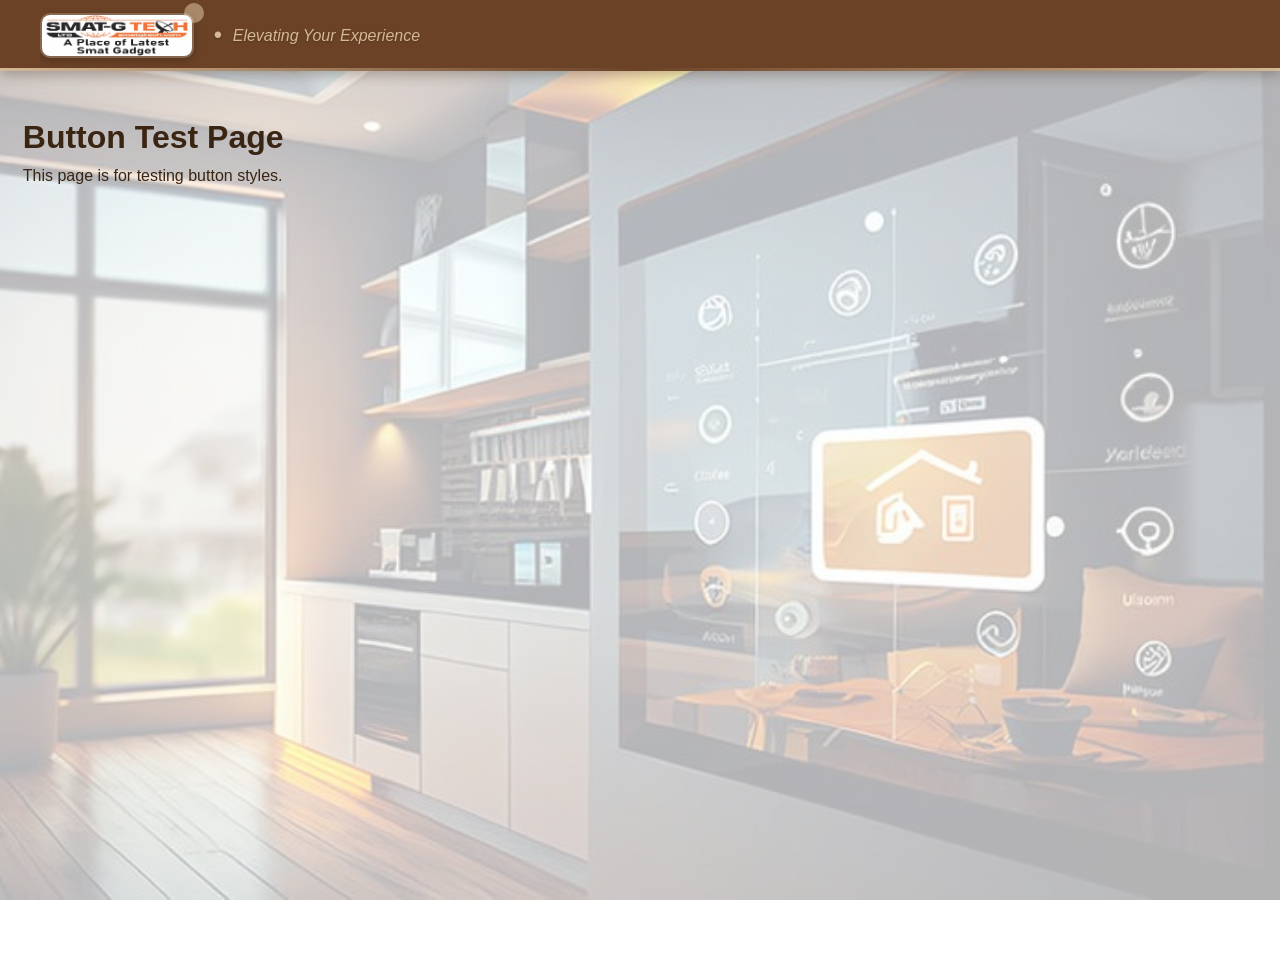
<file: button-test.html>
<!DOCTYPE html>
<html lang="en">
<head>
    <meta charset="UTF-8">
    <meta name="viewport" content="width=device-width, initial-scale=1.0">
    <title>Button Test | SMATG-ARENA</title>
    <link rel="icon" href="images/small logo.jpg" type="image/jpeg">
    <link rel="stylesheet" href="css/style.css">
    <link rel="stylesheet" href="https://cdnjs.cloudflare.com/ajax/libs/font-awesome/6.4.0/css/all.min.css">
    <link href="https://fonts.googleapis.com/css2?family=Poppins:wght@300;400;500;600;700&display=swap" rel="stylesheet">
</head>
<body>
    <header>
        <div class="container">
            <div class="logo-container">
                <div class="logo">
                    <img src="images/a4.jpg" alt="SMATG-ARENA Logo">
                </div>
                <div class="tagline">Elevating Your Experience</div>
            </div>
        </div>
    </header>
    <main>
        <div class="container">
            <h1>Button Test Page</h1>
            <p>This page is for testing button styles.</p>
        </div>
    </main>
</body>
</html>
</file>
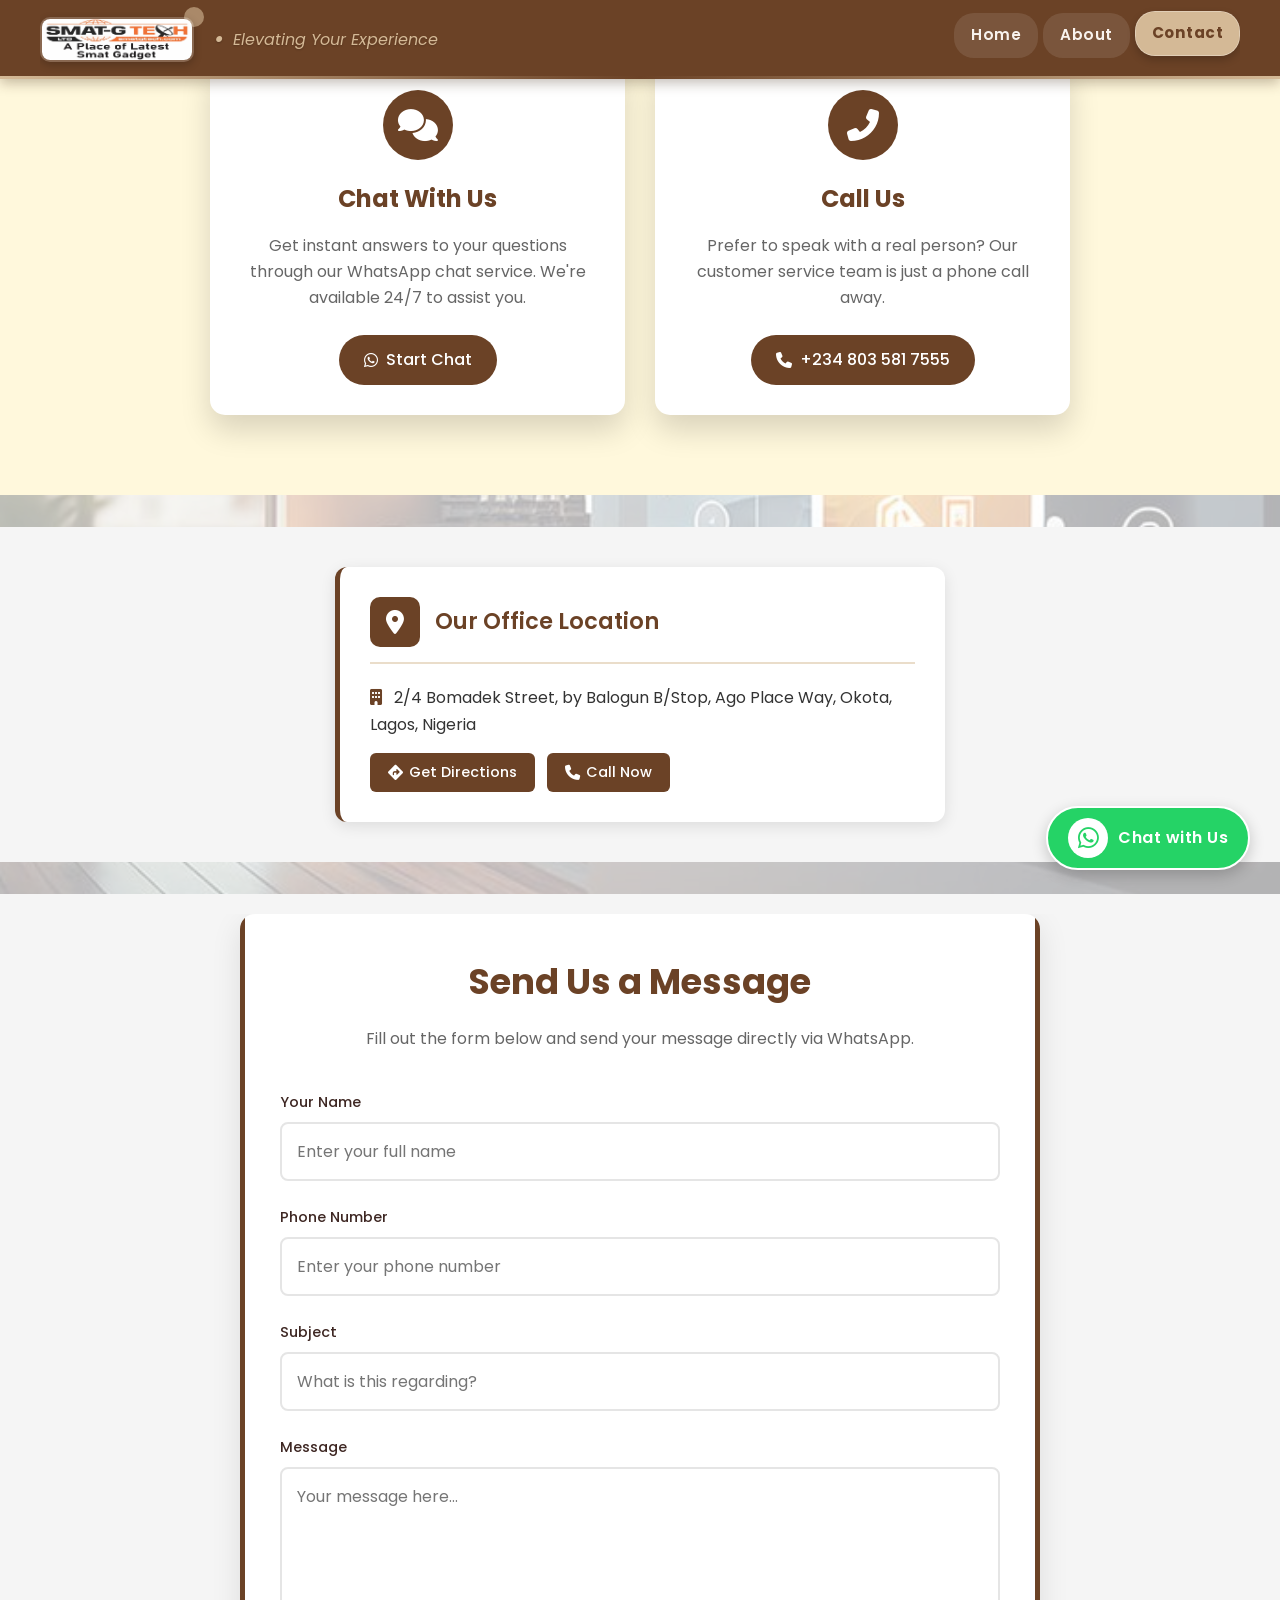
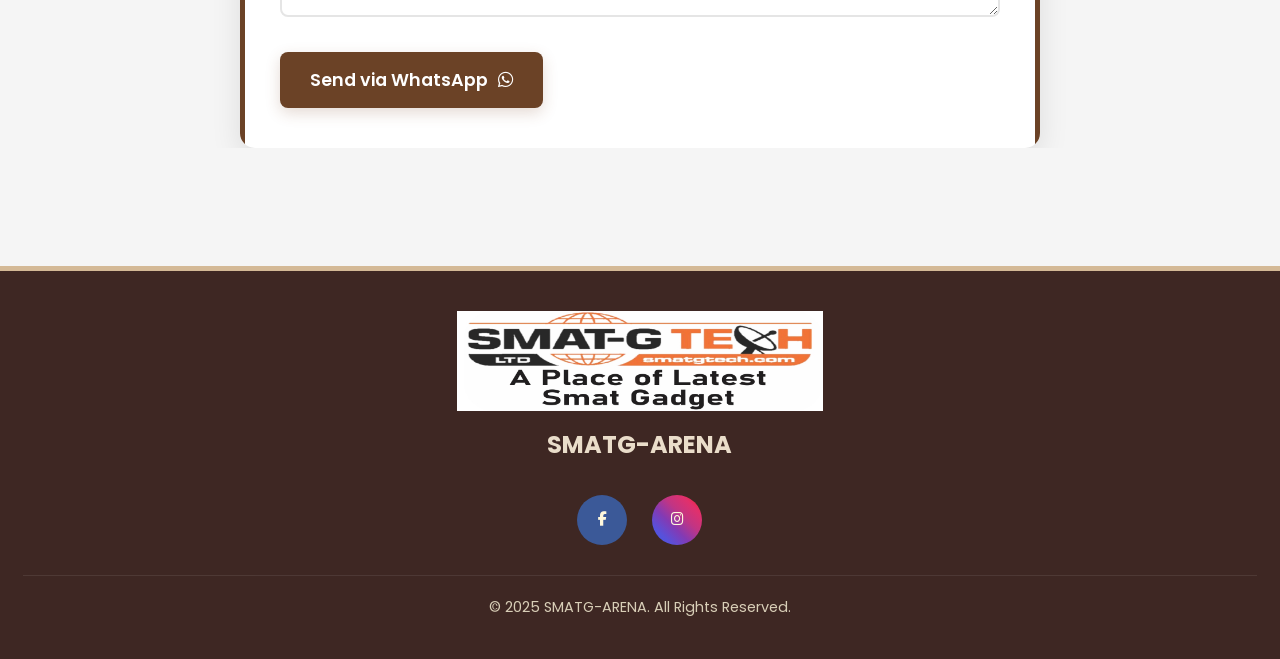
<file: contact.html>
<!DOCTYPE html>
<html lang="en">
<head>
    <meta charset="UTF-8">
    <meta name="viewport" content="width=device-width, initial-scale=1.0, maximum-scale=1.0, user-scalable=no">
    <meta name="color-scheme" content="light">
    <title>Contact Us | SMATG-ARENA - Get In Touch</title>
    
    <!-- Favicon for all devices -->
    <link rel="icon" type="image/jpeg" sizes="32x32" href="images/small logo.jpg">
    <link rel="icon" type="image/jpeg" sizes="16x16" href="images/small logo.jpg">
    <link rel="shortcut icon" href="images/small logo.jpg">
    
    <!-- Apple Touch Icons for iOS -->
    <link rel="apple-touch-icon" sizes="180x180" href="images/small logo.jpg">
    <link rel="apple-touch-icon" href="images/small logo.jpg">
    
    <!-- Web App Manifest -->
    <link rel="manifest" href="manifest.json">
    
    <!-- Browser Theme Colors -->
    <meta name="theme-color" content="#6B4226">
    <meta name="msapplication-TileColor" content="#6B4226">
    
    <!-- SEO Meta Tags -->
    <meta name="description" content="Contact SMATG-ARENA for premium smart locks and security products. We're here to help!">
    
    <link rel="stylesheet" href="css/style.css">
    <link rel="stylesheet" href="https://cdnjs.cloudflare.com/ajax/libs/font-awesome/6.4.0/css/all.min.css">
    <link href="https://fonts.googleapis.com/css2?family=Poppins:wght@300;400;500;600;700&display=swap" rel="stylesheet">
    <style>
        /* Unique Contact Page Styles */
        :root {
            --primary-color: #6B4226; /* Matching home page color */
            --secondary-color: #EADDCA;
            --accent-color: #D4B996; /* Matching home page accent color */
            --dark-color: #3E2723;
            --light-color: #FFF8DC;
            --text-color: #333;
            --background-color: #F5F5F5;
        }
        
        body {
            font-family: 'Poppins', sans-serif;
            background-color: var(--background-color);
            color: var(--text-color);
            line-height: 1.6;
        }
        
        /* Header Styling */
        header {
            background-color: var(--primary-color);
            box-shadow: 0 4px 12px rgba(58, 37, 18, 0.3);
            position: fixed;
            width: 100%;
            top: 0;
            z-index: 1000;
        }
        
        .nav-menu li a {
            color: var(--text-light);
            text-decoration: none;
            font-weight: 600;
            padding: 0.6rem 1rem;
            border-radius: 20px;
            transition: all 0.4s ease;
            display: inline-block;
            font-size: 0.95rem;
            letter-spacing: 0.5px;
            background: rgba(255, 255, 255, 0.1);
            border: 1px solid transparent;
            position: relative;
            overflow: hidden;
            z-index: 1;
        }
        
        .nav-menu li a::before {
            content: '';
            position: absolute;
            top: 50%;
            left: 50%;
            width: 0;
            height: 0;
            background-color: var(--accent-color);
            border-radius: 50%;
            transform: translate(-50%, -50%);
            transition: width 0.4s ease, height 0.4s ease;
            z-index: -1;
            opacity: 0;
        }
        
        .nav-menu li a:hover::before,
        .nav-menu li.active a::before {
            width: 150%;
            height: 200%;
            opacity: 1;
        }
        
        .nav-menu li a:hover,
        .nav-menu li.active a {
            color: var(--primary-color);
            border-color: rgba(255, 255, 255, 0.3);
            transform: translateY(-2px);
            box-shadow: 0 4px 8px rgba(0, 0, 0, 0.2);
        }
        
        /* Contact Page Specific */
        .contact-page-wrapper {
            display: flex;
            flex-direction: column;
            min-height: calc(100vh - 100px);
        }
        
        /* Contact Options - Updated to be closer to banner */
        .contact-options {
            padding: 10px 0 40px;
            background: transparent;
            margin-top: -20px;
        }
        
        .contact-hero::before {
            content: '';
            position: absolute;
            top: 0;
            left: 0;
            width: 100%;
            height: 100%;
            background-image: url("data:image/svg+xml,%3Csvg width='60' height='60' viewBox='0 0 60 60' xmlns='http://www.w3.org/2000/svg'%3E%3Cg fill='none' fill-rule='evenodd'%3E%3Cg fill='%23ffffff' fill-opacity='0.05'%3E%3Cpath d='M36 34v-4h-2v4h-4v2h4v4h2v-4h4v-2h-4zm0-30V0h-2v4h-4v2h4v4h2V6h4V4h-4zM6 34v-4H4v4H0v2h4v4h2v-4h4v-2H6zM6 4V0H4v4H0v2h4v4h2V6h4V4H6z'/%3E%3C/g%3E%3C/g%3E%3C/svg%3E");
            opacity: 0.2;
        }
        
        .contact-hero h1 {
            font-size: 3.5rem;
            margin-bottom: 20px;
            font-weight: 700;
            text-shadow: 2px 2px 4px rgba(0, 0, 0, 0.3);
        }
        
        .contact-hero p {
            font-size: 1.2rem;
            max-width: 700px;
            margin: 0 auto;
            opacity: 0.9;
        }
        
        /* Contact Options */
        .contact-options {
            background: var(--light-color);
            padding: 80px 0;
        }
        
        .options-container {
            max-width: 900px;
            margin: 0 auto;
            display: grid;
            grid-template-columns: repeat(2, 1fr);
            gap: 30px;
            padding: 0 20px;
        }
        
        .contact-card {
            background: white;
            border-radius: 15px;
            overflow: hidden;
            box-shadow: 0 15px 30px rgba(0, 0, 0, 0.15);
            transition: all 0.3s ease;
            position: relative;
            transform: translateY(0);
        }
        
        .contact-card:hover {
            transform: translateY(-10px);
            box-shadow: 0 15px 40px rgba(0, 0, 0, 0.2);
        }
        
        .contact-card::before {
            content: '';
            position: absolute;
            top: 0;
            left: 0;
            width: 100%;
            height: 5px;
            background: var(--primary-color);
        }
        
        .contact-card-content {
            padding: 30px;
        }
        
        .contact-icon {
            width: 70px;
            height: 70px;
            border-radius: 50%;
            background: var(--primary-color);
            display: flex;
            align-items: center;
            justify-content: center;
            margin: 0 auto 20px;
            color: white;
            font-size: 2rem;
            transition: all 0.3s ease;
        }
        
        .contact-card:hover .contact-icon {
            transform: scale(1.1);
            background: var(--accent-color);
        }
        
        .contact-card h3 {
            font-size: 1.5rem;
            margin-bottom: 15px;
            text-align: center;
            color: var(--primary-color);
        }
        
        .contact-card p {
            text-align: center;
            margin-bottom: 25px;
            color: #666;
        }
        
        .contact-action {
            display: flex;
            justify-content: center;
        }
        
        .contact-btn {
            display: inline-flex;
            align-items: center;
            padding: 12px 25px;
            background: var(--primary-color);
            color: white;
            text-decoration: none;
            border-radius: 50px;
            font-weight: 500;
            transition: all 0.3s ease;
        }
        
        .contact-btn:hover {
            background: var(--accent-color);
            transform: translateY(-3px);
            box-shadow: 0 5px 15px rgba(184, 115, 51, 0.3);
        }
        
        .contact-btn i {
            margin-right: 8px;
        }
        
        /* Office Address Section */
        .office-address-section {
            padding: 40px 0;
            background: var(--background-color);
        }
        
        .office-address-container {
            max-width: 650px;
            margin: 0 auto;
            padding: 0 20px;
        }
        
        .office-address-card {
            background: white;
            border-radius: 12px;
            padding: 30px;
            box-shadow: 0 4px 15px rgba(0, 0, 0, 0.1);
            border-left: 5px solid var(--primary-color);
            position: relative;
            transition: all 0.3s ease;
        }
        
        .office-address-card:hover {
            box-shadow: 0 6px 20px rgba(0, 0, 0, 0.15);
            transform: translateX(3px);
        }
        
        .address-header {
            display: flex;
            align-items: center;
            gap: 15px;
            margin-bottom: 20px;
            padding-bottom: 15px;
            border-bottom: 2px solid var(--secondary-color);
        }
        
        .address-icon-wrapper {
            width: 50px;
            height: 50px;
            background: var(--primary-color);
            border-radius: 10px;
            display: flex;
            align-items: center;
            justify-content: center;
            flex-shrink: 0;
        }
        
        .address-icon-wrapper i {
            font-size: 1.5rem;
            color: white;
        }
        
        .address-header h3 {
            font-size: 1.4rem;
            color: var(--primary-color);
            margin: 0;
            font-weight: 600;
        }
        
        .address-content {
            position: relative;
        }
        
        .address-text {
            font-size: 1rem;
            color: var(--text-color);
            line-height: 1.7;
            font-weight: 400;
            margin-bottom: 15px;
        }
        
        .address-text i {
            color: var(--primary-color);
            margin-right: 8px;
        }
        
        .address-actions {
            display: flex;
            gap: 12px;
            flex-wrap: wrap;
        }
        
        .address-btn {
            display: inline-flex;
            align-items: center;
            padding: 8px 18px;
            background: var(--primary-color);
            color: white;
            text-decoration: none;
            border-radius: 6px;
            font-weight: 500;
            font-size: 0.9rem;
            transition: all 0.3s ease;
        }
        
        .address-btn:hover {
            background: var(--accent-color);
            transform: translateY(-2px);
        }
        
        .address-btn i {
            margin-right: 6px;
            font-size: 0.95rem;
        }
        
        /* Contact Form Section */
        .contact-form-section {
            padding: 20px 0 70px;
            background: var(--background-color);
            position: relative;
        }
        
        .form-container {
            max-width: 800px;
            margin: 0 auto;
            padding: 40px;
            background: white;
            border-radius: 15px;
            box-shadow: 0 10px 30px rgba(0, 0, 0, 0.1);
            position: relative;
            overflow: hidden; /* Ensure nothing breaks out of container on small screens */
            box-sizing: border-box; /* Include padding in width calculations */
        }
        
        .form-container::before {
            content: '';
            position: absolute;
            top: 0;
            left: 0;
            width: 5px;
            height: 100%;
            background: var(--primary-color);
            border-radius: 15px 0 0 15px;
        }
        
        .form-container::after {
            content: '';
            position: absolute;
            top: 0;
            right: 0;
            width: 5px;
            height: 100%;
            background: var(--primary-color);
            border-radius: 0 15px 15px 0;
        }
        
        .form-header {
            text-align: center;
            margin-bottom: 40px;
        }
        
        .form-header h2 {
            font-size: 2.2rem;
            color: var(--primary-color);
            margin-bottom: 15px;
        }
        
        .form-header p {
            color: #666;
        }
        
        .form-group {
            margin-bottom: 25px;
        }
        
        .form-group label {
            display: block;
            margin-bottom: 8px;
            font-weight: 500;
            color: var(--dark-color);
        }
        
        .form-group input,
        .form-group textarea {
            width: 100%;
            padding: 15px;
            border: 2px solid #e5e5e5;
            border-radius: 8px;
            transition: all 0.3s ease;
            font-size: 1rem;
            font-family: 'Poppins', sans-serif;
        }
        
        .form-group input:focus,
        .form-group textarea:focus {
            border-color: var(--primary-color);
            outline: none;
            box-shadow: 0 0 0 3px rgba(125, 68, 39, 0.1);
        }
        
        .form-group textarea {
            min-height: 150px;
            resize: vertical;
        }
        
        .submit-button {
            display: inline-flex;
            align-items: center;
            padding: 15px 30px;
            background: var(--primary-color);
            color: white;
            border: none;
            border-radius: 8px;
            font-size: 1.1rem;
            font-weight: 600;
            cursor: pointer;
            transition: all 0.3s ease;
            box-shadow: 0 5px 15px rgba(125, 68, 39, 0.2);
        }
        
        .submit-button:hover {
            background: var(--accent-color);
            transform: translateY(-3px);
            box-shadow: 0 8px 25px rgba(125, 68, 39, 0.3);
        }
        
        .submit-button i {
            margin-left: 10px;
            transition: all 0.3s ease;
        }
        
        .submit-button:hover i {
            transform: translateX(5px);
        }
        
        .form-message {
            margin-top: 20px;
            padding: 15px;
            border-radius: 8px;
            display: none;
        }
        
        .form-message.success {
            background: #d4edda;
            color: #155724;
            border: 1px solid #c3e6cb;
            display: block;
        }
        
        .form-message.error {
            background: #f8d7da;
            color: #721c24;
            border: 1px solid #f5c6cb;
            display: block;
        }
        
        /* Map Section */
        .map-section {
            height: 400px;
            position: relative;
            overflow: hidden;
        }
        
        .map-container {
            width: 100%;
            height: 100%;
        }
        
        .map-overlay {
            position: absolute;
            bottom: 30px;
            left: 30px;
            background: white;
            padding: 20px;
            border-radius: 8px;
            box-shadow: 0 5px 15px rgba(0, 0, 0, 0.1);
            max-width: 300px;
            z-index: 10;
        }
        
        .map-overlay h3 {
            font-size: 1.3rem;
            color: var(--primary-color);
            margin-bottom: 10px;
        }
        
        .map-overlay p {
            margin-bottom: 15px;
        }
        
        .address-item {
            display: flex;
            margin-bottom: 10px;
        }
        
        .address-icon {
            color: var(--primary-color);
            margin-right: 10px;
            margin-top: 3px;
        }
        
        /* WhatsApp Button */
        .whatsapp-button {
            position: fixed;
            bottom: 30px;
            right: 30px;
            display: flex;
            align-items: center;
            background-color: #25D366;
            color: white;
            padding: 10px 20px;
            border-radius: 50px;
            text-decoration: none;
            box-shadow: 0 5px 15px rgba(0, 0, 0, 0.2);
            z-index: 1000;
            transition: all 0.3s ease;
        }
        
        .whatsapp-button:hover {
            transform: translateY(-5px);
            box-shadow: 0 8px 25px rgba(0, 0, 0, 0.3);
        }
        
        .whatsapp-icon {
            display: flex;
            align-items: center;
            justify-content: center;
            width: 40px;
            height: 40px;
            background-color: white;
            border-radius: 50%;
            margin-right: 10px;
        }
        
        .whatsapp-icon i {
            color: #25D366;
            font-size: 1.5rem;
        }
        
        /* Footer */
        .contact-footer {
            background: var(--dark-color);
            color: var(--light-color);
            padding: 40px 0;
            text-align: center;
        }
        
        .footer-logo {
            display: flex;
            flex-direction: column;
            align-items: center;
            margin-bottom: 30px;
        }
        
        .footer-logo img {
            width: auto;
            height: 100px;
            object-fit: contain;
            margin-bottom: 15px;
            border: none;
            border-radius: 0;
        }
        
        .footer-logo h3 {
            font-size: 1.5rem;
            color: var(--secondary-color);
        }
        
        .social-icons {
            display: flex;
            justify-content: center;
            gap: 25px;
            margin-bottom: 30px;
        }
        
        .social-icon {
            display: flex;
            align-items: center;
            justify-content: center;
            width: 50px;
            height: 50px;
            color: var(--light-color);
            border-radius: 50%;
            text-decoration: none;
            transition: all 0.3s ease;
            font-size: 1.2rem;
        }
        
        .social-icon.facebook {
            background-color: #3b5998;
        }
        
        .social-icon.instagram {
            background: linear-gradient(45deg, #405DE6, #5851DB, #833AB4, #C13584, #E1306C, #FD1D1D);
        }
        
        .social-icon:hover {
            transform: translateY(-3px);
            box-shadow: 0 5px 15px rgba(0, 0, 0, 0.2);
        }
        
        .footer-bottom {
            border-top: 1px solid rgba(255, 255, 255, 0.1);
            padding-top: 20px;
            font-size: 0.9rem;
            opacity: 0.8;
        }
        
        /* Responsive Adjustments */
        @media (max-width: 992px) {
            .contact-hero h1 {
                font-size: 2.8rem;
            }
            
            .map-overlay {
                left: 50%;
                transform: translateX(-50%);
                bottom: 20px;
            }
            
            .form-container {
                max-width: 90%;
            }
            
            .office-address-card {
                padding: 25px 20px;
            }
            
            .address-header h3 {
                font-size: 1.3rem;
            }

        }
        
        @media (max-width: 768px) {
            .options-container {
                grid-template-columns: 1fr;
                max-width: 500px;
                gap: 20px;
            }
            
            .contact-hero h1 {
                font-size: 2.2rem;
            }
            
            .contact-hero p {
                font-size: 1rem;
            }
            
            .form-container {
                padding: 30px 20px;
                max-width: 95%;
            }
            
            .office-address-section {
                padding: 30px 0;
            }
            
            .office-address-card {
                padding: 25px 20px;
            }
            
            .address-header {
                flex-direction: column;
                align-items: flex-start;
                gap: 10px;
            }
            
            .address-header h3 {
                font-size: 1.2rem;
            }
            
            .address-actions {
                flex-direction: column;
            }
            
            .address-btn {
                width: 100%;
                justify-content: center;
            }

            
            .contact-options {
                padding-bottom: 20px;
                padding-left: 15px;
                padding-right: 15px;
            }
            
            .form-group {
                margin-bottom: 20px;
            }
            
            .submit-button {
                width: 100%;
                justify-content: center;
                padding: 12px 20px;
            }
        }
        
        @media (max-width: 576px) {
            .contact-hero {
                padding: 60px 0;
            }
            
            .contact-hero h1 {
                font-size: 1.8rem;
            }
            
            .form-header h2 {
                font-size: 1.8rem;
            }
            
            .office-address-section {
                padding: 25px 0;
            }
            
            .office-address-card {
                padding: 20px 15px;
            }
            
            .address-icon-wrapper {
                width: 45px;
                height: 45px;
            }
            
            .address-icon-wrapper i {
                font-size: 1.3rem;
            }
            
            .address-header h3 {
                font-size: 1.1rem;
            }
            
            .address-text {
                font-size: 0.95rem;
            }
            
            .address-btn {
                padding: 7px 15px;
                font-size: 0.85rem;
            }
            
            .whatsapp-button {
                bottom: 20px;
                right: 20px;
                padding: 8px 15px;
            }
            
            .whatsapp-icon {
                width: 35px;
                height: 35px;
            }
            
            .form-container::before,
            .form-container::after {
                width: 3px;
            }
            
            .form-container {
                padding: 25px 15px;
                margin: 0 10px;
                max-width: calc(100% - 20px);
            }
            
            .contact-card-content {
                padding: 20px 15px;
            }
            
            .submit-button {
                font-size: 1rem;
                padding: 10px 15px;
            }
            

            
            .form-message {
                padding: 12px;
                font-size: 0.9rem;
            }
            
            .form-group input, 
            .form-group textarea {
                padding: 12px;
                font-size: 0.95rem;
            }
            
            .form-group label {
                margin-bottom: 5px;
                font-size: 0.95rem;
            }
        }
        
        /* Extra small devices */
        @media (max-width: 375px) {
            .office-address-card {
                padding: 18px 12px;
            }
            
            .address-header h3 {
                font-size: 1rem;
            }
            
            .address-text {
                font-size: 0.9rem;
            }
            
            .address-btn {
                padding: 6px 12px;
                font-size: 0.8rem;
            }
            
            .contact-card-content {
                padding: 15px 10px;
            }
            
            .form-header h2 {
                font-size: 1.5rem;
            }
            
            .form-header p {
                font-size: 0.9rem;
            }
            
            .form-container {
                padding: 20px 12px;
            }
            
            .contact-action {
                width: 100%;
            }
            
            .contact-btn {
                width: 100%;
                justify-content: center;
                padding: 10px 15px;
                font-size: 0.9rem;
            }
            
            .submit-button {
                padding: 10px;
                font-size: 0.95rem;
            }
        }
        
        /* Contact Page Spacing */
        
        /* Responsive Footer Styles */
        @media (max-width: 768px) {
            .footer-logo img {
                height: 80px;
            }
            
            .social-icons {
                gap: 20px;
            }
            
            .social-icon {
                width: 45px;
                height: 45px;
                font-size: 1.1rem;
            }
        }
        
        @media (max-width: 576px) {
            .footer-logo img {
                height: 70px;
            }
            
            .footer-logo h3 {
                font-size: 1.3rem;
            }
            
            .social-icons {
                gap: 15px;
            }
            
            .social-icon {
                width: 40px;
                height: 40px;
                font-size: 1rem;
            }
            
            .footer-bottom {
                font-size: 0.8rem;
            }
        }
    </style>
</head>
<body>
    <!-- WhatsApp Chat Button -->
    <a href="https://wa.me/+2348035817555" class="whatsapp-button" target="_blank" aria-label="Chat on WhatsApp">
        <div class="whatsapp-icon">
            <i class="fab fa-whatsapp"></i>
        </div>
        <span class="whatsapp-text">Chat with Us</span>
    </a>
    
    <header>
        <div class="container">
            <div class="logo-container">
                <div class="logo">
                    <img src="images/a4.jpg" alt="SMATG-ARENA Logo">
                </div>
                <div class="tagline">Elevating Your Experience</div>
            </div>
            <nav>
                <div class="menu-toggle">
                    <div class="hamburger-icon">
                        <span></span>
                        <span></span>
                        <span></span>
                        <span></span>
                    </div>
                </div>
                <ul class="nav-menu">
                    <li><a href="index.html">Home</a></li>
                    <li><a href="about.html">About</a></li>
                    <li class="active"><a href="contact.html">Contact</a></li>
                </ul>
            </nav>
        </div>
    </header>

    <div class="contact-page-wrapper">
        <!-- Contact Options -->
        <section class="contact-options">
            <div class="options-container">
                <div class="contact-card">
                    <div class="contact-card-content">
                        <div class="contact-icon">
                            <i class="fas fa-comments"></i>
                        </div>
                        <h3>Chat With Us</h3>
                        <p>Get instant answers to your questions through our WhatsApp chat service. We're available 24/7 to assist you.</p>
                        <div class="contact-action">
                            <a href="https://wa.me/+2348035817555" class="contact-btn" target="_blank">
                                <i class="fab fa-whatsapp"></i> Start Chat
                            </a>
                        </div>
                    </div>
                </div>
                
                <div class="contact-card">
                    <div class="contact-card-content">
                        <div class="contact-icon">
                            <i class="fas fa-phone-alt"></i>
                        </div>
                        <h3>Call Us</h3>
                        <p>Prefer to speak with a real person? Our customer service team is just a phone call away.</p>
                        <div class="contact-action">
                            <a href="tel:+2348035817555" class="contact-btn">
                                <i class="fas fa-phone"></i> +234 803 581 7555
                            </a>
                        </div>
                    </div>
                </div>
            </div>
        </section>
        
        <!-- Office Address Section -->
        <section class="office-address-section">
            <div class="office-address-container">
                <div class="office-address-card">
                    <div class="address-header">
                        <div class="address-icon-wrapper">
                            <i class="fas fa-map-marker-alt"></i>
                        </div>
                        <h3>Our Office Location</h3>
                    </div>
                    <div class="address-content">
                        <div class="address-text">
                            <i class="fas fa-building"></i> 2/4 Bomadek Street, by Balogun B/Stop, Ago Place Way, Okota, Lagos, Nigeria
                        </div>
                        <div class="address-actions">
                            <a href="https://www.google.com/maps/search/?api=1&query=2%2F4+Bomadek+Street+Ago+Place+Way+Okota+Lagos+Nigeria" target="_blank" class="address-btn">
                                <i class="fas fa-directions"></i> Get Directions
                            </a>
                            <a href="tel:+2348035817555" class="address-btn">
                                <i class="fas fa-phone"></i> Call Now
                            </a>
                        </div>
                    </div>
                </div>
            </div>
        </section>
        
        <!-- Contact Form -->
        <section class="contact-form-section">
            <div class="container">
                <div class="form-container">
                    <div class="form-header">
                        <h2>Send Us a Message</h2>
                        <p>Fill out the form below and send your message directly via WhatsApp.</p>
                    </div>
                    
                    <form id="contactForm">
                        <div class="form-group">
                            <label for="name">Your Name</label>
                            <input type="text" id="name" name="name" placeholder="Enter your full name" required>
                        </div>
                        
                        <div class="form-group">
                            <label for="phone">Phone Number</label>
                            <input type="tel" id="phone" name="phone" placeholder="Enter your phone number" required>
                        </div>
                        
                        <div class="form-group">
                            <label for="subject">Subject</label>
                            <input type="text" id="subject" name="subject" placeholder="What is this regarding?">
                        </div>
                        
                        <div class="form-group">
                            <label for="message">Message</label>
                            <textarea id="message" name="message" placeholder="Your message here..." required></textarea>
                        </div>
                        
                        <button type="submit" class="submit-button">
                            Send via WhatsApp <i class="fab fa-whatsapp"></i>
                        </button>
                        
                        <div id="formMessage" class="form-message"></div>
                    </form>
                </div>
            </div>
        </section>
        
        <!-- Footer -->
        <footer class="contact-footer">
            <div class="container">
                <div class="footer-logo">
                    <img src="images/a4.jpg" alt="SMATG-ARENA Logo">
                    <h3>SMATG-ARENA</h3>
                </div>
                
                <div class="social-icons">
                    <a href="https://www.facebook.com/share/1EtHweddoD/" class="social-icon facebook" target="_blank"><i class="fab fa-facebook-f"></i></a>
                    <a href="https://www.instagram.com/smatgtech" class="social-icon instagram" target="_blank"><i class="fab fa-instagram"></i></a>
                </div>
                
                <div class="footer-bottom">
                    <p>&copy; 2025 SMATG-ARENA. All Rights Reserved.</p>
                </div>
            </div>
        </footer>
    </div>

    <script src="js/script.js"></script>
    <script>
        // Contact Form Handling
        document.getElementById('contactForm').addEventListener('submit', function(e) {
            e.preventDefault();
            
            const name = document.getElementById('name').value;
            const phone = document.getElementById('phone').value;
            const subject = document.getElementById('subject').value;
            const message = document.getElementById('message').value;
            const formMessage = document.getElementById('formMessage');
            
            // Basic validation
            if (!name || !phone || !message) {
                formMessage.className = 'form-message error';
                formMessage.innerHTML = 'Please fill in all required fields.';
                return;
            }
            
            // Format the message for WhatsApp
            const whatsappMessage = `*New Contact Form Message*%0A%0A*Name:* ${name}%0A*Phone:* ${phone}%0A*Subject:* ${subject}%0A*Message:* ${message}`;
            
            // WhatsApp number to send to
            const whatsappNumber = '2348035817555'; // without the + sign
            
            // Create WhatsApp URL
            const whatsappUrl = `https://api.whatsapp.com/send?phone=${whatsappNumber}&text=${whatsappMessage}`;
            
            // Success message
            formMessage.className = 'form-message success';
            formMessage.innerHTML = 'Redirecting to WhatsApp to send your message...';
            
            // Open WhatsApp in a new tab/window
            setTimeout(() => {
                window.open(whatsappUrl, '_blank');
                document.getElementById('contactForm').reset();
                
                // Update message after redirection
                formMessage.innerHTML = 'Thank you! Your message has been prepared for sending via WhatsApp.';
                
                // Hide success message after 5 seconds
                setTimeout(() => {
                    formMessage.innerHTML = '';
                    formMessage.className = 'form-message';
                }, 5000);
            }, 1000);
        });
        
        // Mobile menu toggle
        document.querySelector('.menu-toggle').addEventListener('click', function() {
            document.querySelector('.nav-menu').classList.toggle('active');
            document.querySelector('.hamburger-icon').classList.toggle('active');
        });
    </script>
</body>
</html>
</file>
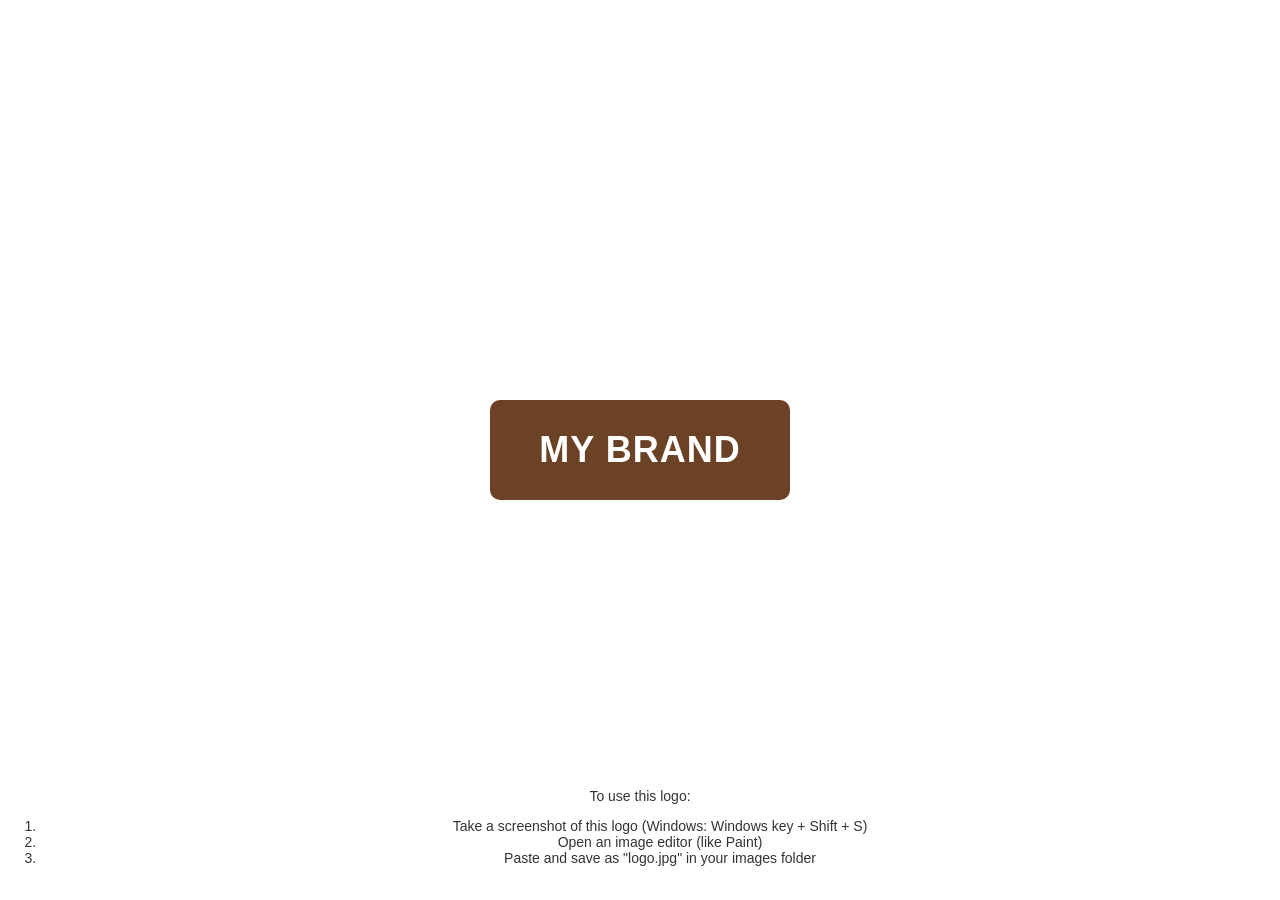
<file: logo-generator.html>
<!DOCTYPE html>
<html lang="en">
<head>
    <meta charset="UTF-8">
    <meta name="viewport" content="width=device-width, initial-scale=1.0">
    <title>Logo Generator | SMATG-ARENA</title>
    <link rel="icon" href="images/small logo.jpg" type="image/jpeg">
    <style>
        body {
            margin: 0;
            padding: 0;
            display: flex;
            justify-content: center;
            align-items: center;
            height: 100vh;
            background-color: white;
        }
        .logo-container {
            width: 300px;
            height: 100px;
            background-color: #6B4226;
            display: flex;
            justify-content: center;
            align-items: center;
            border-radius: 10px;
        }
        .logo-text {
            color: white;
            font-family: Arial, sans-serif;
            font-size: 36px;
            font-weight: bold;
            letter-spacing: 1px;
        }
        .instructions {
            position: fixed;
            bottom: 20px;
            left: 0;
            right: 0;
            text-align: center;
            font-family: Arial, sans-serif;
            font-size: 14px;
            color: #333;
        }
    </style>
</head>
<body>
    <div class="logo-container">
        <div class="logo-text">MY BRAND</div>
    </div>
    <div class="instructions">
        <p>To use this logo:</p>
        <ol>
            <li>Take a screenshot of this logo (Windows: Windows key + Shift + S)</li>
            <li>Open an image editor (like Paint)</li>
            <li>Paste and save as "logo.jpg" in your images folder</li>
        </ol>
    </div>
</body>
</html>
</file>
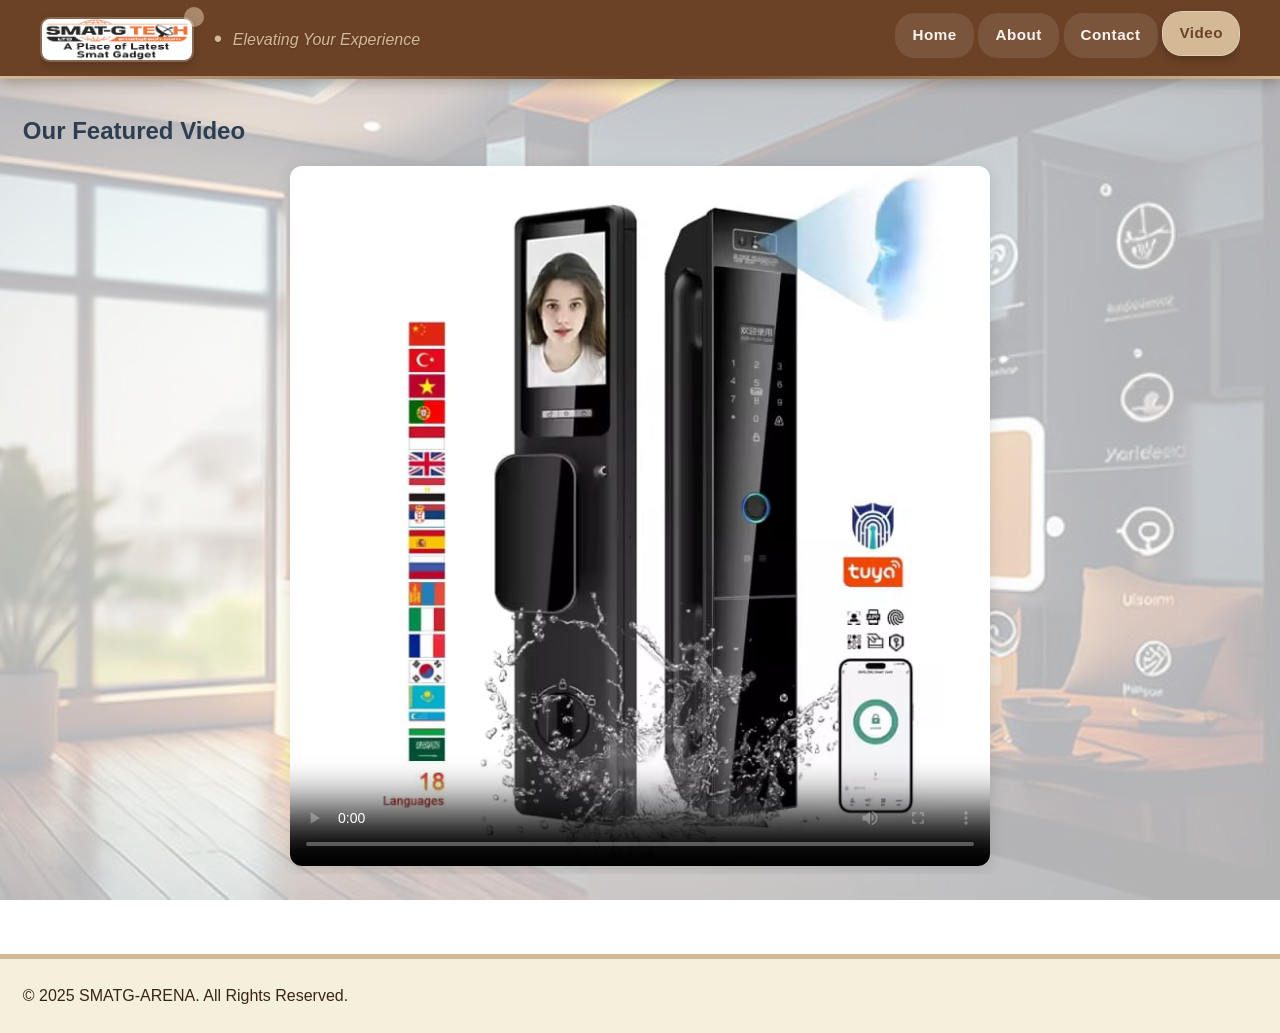
<file: video.html>
<!DOCTYPE html>
<html lang="en">
<head>
    <meta charset="UTF-8">
    <meta name="viewport" content="width=device-width, initial-scale=1.0">
    <meta name="color-scheme" content="light">
    <title>Product Videos | SMATG-ARENA</title>
    
    <!-- Favicon for all devices -->
    <link rel="icon" type="image/jpeg" sizes="32x32" href="images/small logo.jpg">
    <link rel="icon" type="image/jpeg" sizes="16x16" href="images/small logo.jpg">
    <link rel="shortcut icon" href="images/small logo.jpg">
    
    <!-- Apple Touch Icons for iOS -->
    <link rel="apple-touch-icon" href="images/small logo.jpg">
    
    <!-- Web App Manifest -->
    <link rel="manifest" href="manifest.json">
    
    <!-- Browser Theme Colors -->
    <meta name="theme-color" content="#6B4226">
    
    <link rel="stylesheet" href="css/style.css">
    <link rel="stylesheet" href="https://cdnjs.cloudflare.com/ajax/libs/font-awesome/6.4.0/css/all.min.css">
    <link href="https://fonts.googleapis.com/css2?family=Poppins:wght@300;400;500;600;700&display=swap" rel="stylesheet">
</head>
<body>
    <header>
        <div class="container">
            <div class="logo-container">
                <div class="logo">
                    <img src="images/a4.jpg" alt="My Brand Logo">
                </div>
                <div class="tagline">Elevating Your Experience</div>
            </div>
            <nav>
                <div class="menu-toggle">
                    <div class="hamburger-icon">
                        <span></span>
                        <span></span>
                        <span></span>
                        <span></span>
                    </div>
                </div>
                <ul class="nav-menu">
                    <li><a href="index.html">Home</a></li>
                    <li><a href="about.html">About</a></li>
                    <li><a href="contact.html">Contact</a></li>
                    <li class="active"><a href="video.html">Video</a></li>
                </ul>
            </nav>
        </div>
    </header>

    <main>
        <section class="video-section">
            <div class="container">
                <h2>Our Featured Video</h2>
                <div class="video-wrapper" style="max-width: 700px; margin: 0 auto;">
                    <video controls width="100%" poster="images/1st.jpg" style="border-radius: 12px; box-shadow: 0 4px 16px rgba(0,0,0,0.12);">
                        <source src="VIDEO/1st.mp4" type="video/mp4">
                        Your browser does not support the video tag.
                    </video>
                </div>
            </div>
        </section>
    </main>

    <footer>
        <div class="container">
            <p>&copy; 2025 SMATG-ARENA. All Rights Reserved.</p>
        </div>
    </footer>

    <script src="js/script.js"></script>
</body>
</html>
</file>
<file: css/style.css>
/* Reset and Base Styles */
* {
    margin: 0;
    padding: 0;
    box-sizing: border-box;
}

:root {
    --primary-color: #6B4226; /* Main brown color */
    --secondary-color: #A67C52; /* Lighter brown */
    --accent-color: #D4B996; /* Very light brown/beige */
    --text-light: #F9F3EE;
    --text-dark: #3A2512;
    --whatsapp-color: #25D366; /* WhatsApp brand color */
    --form-bg: #f9f5f0;
    --form-border: #e8e0d5;
    --input-bg: #ffffff;
    --input-border: #d9cfc2;
    --input-focus: #c4a783;
    color-scheme: light;
}

html {
    color-scheme: light;
}

@media (prefers-color-scheme: dark) {
    :root {
        color-scheme: light;
        --primary-color: #6B4226;
        --secondary-color: #A67C52;
        --accent-color: #D4B996;
        --text-light: #F9F3EE;
        --text-dark: #3A2512;
        --whatsapp-color: #25D366;
        --form-bg: #f9f5f0;
        --form-border: #e8e0d5;
        --input-bg: #ffffff;
        --input-border: #d9cfc2;
        --input-focus: #c4a783;
    }

    html, body {
        background-color: #ffffff !important;
        color: #3A2512 !important;
    }
}

/* Contact Page Styles */
.contact-hero {
    background-color: var(--primary-color);
    color: #fff;
    padding: 60px 0;
    text-align: center;
    margin-bottom: 50px;
}

.contact-hero h1 {
    font-size: 2.5rem;
    margin-bottom: 15px;
    font-weight: 700;
}

.contact-hero p {
    font-size: 1.1rem;
    max-width: 700px;
    margin: 0 auto;
    opacity: 0.9;
}

.contact-section {
    padding: 40px 0 70px;
}

.contact-grid {
    display: grid;
    grid-template-columns: 1fr;
    max-width: 800px;
    margin: 0 auto;
}

.contact-form-container {
    background-color: white;
    border-radius: 10px;
    padding: 30px;
    box-shadow: 0 3px 15px rgba(0, 0, 0, 0.08);
    border: 1px solid var(--form-border);
}

.contact-form-container h2 {
    color: var(--primary-color);
    margin-bottom: 25px;
    font-size: 1.8rem;
    text-align: center;
}

.contact-form {
    display: grid;
    grid-template-columns: 1fr 1fr;
    gap: 20px;
}

.form-group {
    display: flex;
    flex-direction: column;
}

.form-group.full-width {
    grid-column: span 2;
}

.form-group label {
    margin-bottom: 8px;
    font-size: 0.9rem;
    color: var(--secondary-color);
    font-weight: 500;
}

.form-group input,
.form-group textarea {
    padding: 12px 15px;
    border: 1px solid var(--input-border);
    border-radius: 5px;
    background-color: var(--input-bg);
    font-family: 'Poppins', sans-serif;
    font-size: 0.95rem;
    transition: all 0.3s;
}

.form-group input:focus,
.form-group textarea:focus {
    outline: none;
    border-color: var(--input-focus);
    box-shadow: 0 0 0 2px rgba(196, 167, 131, 0.2);
}

.submit-button {
    grid-column: span 2;
    background-color: var(--primary-color);
    color: white;
    border: none;
    padding: 14px 20px;
    border-radius: 5px;
    font-size: 1rem;
    font-weight: 600;
    cursor: pointer;
    transition: all 0.3s;
    font-family: 'Poppins', sans-serif;
    margin-top: 10px;
}

.submit-button:hover {
    background-color: var(--secondary-color);
    transform: translateY(-2px);
    box-shadow: 0 4px 10px rgba(0, 0, 0, 0.15);
}

/* Responsive styles for Contact Page */
@media (max-width: 768px) {
    .contact-hero {
        padding: 40px 0;
    }
    
    .contact-hero h1 {
        font-size: 2rem;
    }
    
    .contact-form {
        grid-template-columns: 1fr;
    }
    
    .form-group.full-width {
        grid-column: 1;
    }
    
    .submit-button {
        grid-column: 1;
    }
}

@media (max-width: 480px) {
    .contact-hero h1 {
        font-size: 1.8rem;
    }
    
    .contact-form-container {
        padding: 20px;
    }
}

/* WhatsApp Button Styles */
.whatsapp-button {
    position: fixed;
    right: 25px;
    bottom: 80px;
    display: flex;
    align-items: center;
    background-color: var(--whatsapp-color);
    color: white;
    border-radius: 50px;
    padding: 12px 20px;
    box-shadow: 0 4px 12px rgba(0, 0, 0, 0.25);
    text-decoration: none;
    z-index: 999;
    transition: all 0.3s cubic-bezier(0.175, 0.885, 0.32, 1.275);
    font-family: 'Poppins', sans-serif;
    border: 2px solid white;
    animation: bounce 2s infinite;
    overflow: hidden;
}

.whatsapp-button::before {
    content: '';
    position: absolute;
    top: 0;
    left: -100%;
    width: 100%;
    height: 100%;
    background: linear-gradient(90deg, transparent, rgba(255, 255, 255, 0.3), transparent);
    transition: 0.5s;
}

.whatsapp-button:hover {
    transform: scale(1.08);
    box-shadow: 0 6px 20px rgba(0, 0, 0, 0.4);
    background-color: #1da851;
}

.whatsapp-button:hover::before {
    left: 100%;
}

.whatsapp-button:active {
    transform: scale(0.96);
}

.whatsapp-icon {
    margin-right: 10px;
    font-size: 24px;
    animation: pulse 1.5s infinite;
}

.whatsapp-text {
    font-weight: 600;
    font-size: 16px;
    letter-spacing: 0.5px;
    position: relative;
    z-index: 2;
}

@keyframes pulse {
    0% { transform: scale(1); }
    50% { transform: scale(1.2); }
    100% { transform: scale(1); }
}

@keyframes bounce {
    0%, 20%, 50%, 80%, 100% {transform: translateY(0);}
    40% {transform: translateY(-10px);}
    60% {transform: translateY(-5px);}
}

/* Mobile styles for WhatsApp button */
@media (max-width: 768px) {
    .whatsapp-button {
        right: 15px;
        bottom: 70px;
        padding: 10px 18px;
    }
    
    .whatsapp-icon {
        font-size: 20px;
    }
    
    .whatsapp-text {
        font-size: 15px;
    }
}

/* Welcome Popup Styles */
.welcome-popup {
    display: none;
    position: fixed;
    z-index: 9999;
    left: 0;
    top: 0;
    width: 100%;
    height: 100%;
    background-color: rgba(0, 0, 0, 0.7);
    overflow: auto;
}

.welcome-content {
    position: relative;
    background-color: #fff;
    margin: 10% auto;
    padding: 20px 25px 18px;
    border-radius: 12px;
    box-shadow: 0 4px 20px rgba(0, 0, 0, 0.3);
    width: 80%;
    max-width: 480px;
    animation: fadeIn 0.6s;
    border: 3px solid var(--accent-color);
    background: linear-gradient(to bottom, #ffffff, #f9f5f0);
}

.welcome-header {
    display: flex;
    flex-direction: column;
    align-items: center;
    margin-bottom: 12px;
    color: var(--primary-color);
    border-bottom: 2px solid var(--accent-color);
    padding-bottom: 10px;
    text-align: center;
    padding-right: 40px;
    padding-left: 40px;
}

.welcome-header h2 {
    font-size: 1.5rem;
    font-weight: 700;
    font-family: 'Poppins', sans-serif;
    line-height: 1.3;
    margin: 0;
}

@keyframes fadeInUp {
    from {
        opacity: 0;
        transform: translateY(20px);
    }
    to {
        opacity: 1;
        transform: translateY(0);
    }
}

.welcome-body {
    text-align: center;
    padding: 5px;
}

.welcome-body p {
    font-size: 0.95rem;
    margin-bottom: 8px;
    line-height: 1.4;
    color: #333;
    font-family: 'Poppins', sans-serif;
}

.welcome-button {
    display: inline-block;
    margin-top: 10px;
    padding: 9px 20px;
    background-color: var(--primary-color);
    color: white;
    border: none;
    border-radius: 30px;
    font-size: 0.95rem;
    cursor: pointer;
    transition: all 0.3s ease;
    font-weight: 600;
    box-shadow: 0 4px 8px rgba(0,0,0,0.1);
    letter-spacing: 0.5px;
}

.welcome-button:hover {
    background-color: var(--secondary-color);
    transform: translateY(-4px);
    box-shadow: 0 6px 15px rgba(0, 0, 0, 0.25);
}

.close-welcome {
    position: absolute;
    top: 8px;
    right: 8px;
    font-size: 24px;
    color: var(--secondary-color);
    cursor: pointer;
    transition: color 0.3s;
    background: #f9f5f0;
    width: 32px;
    height: 32px;
    border-radius: 50%;
    display: flex;
    align-items: center;
    justify-content: center;
    border: 1px solid var(--accent-color);
    z-index: 10;
}

.close-welcome:hover {
    color: var(--primary-color);
    background: white;
}

@keyframes fadeIn {
    from { opacity: 0; transform: translateY(-30px); }
    to { opacity: 1; transform: translateY(0); }
}

/* Tablets and medium screens */
@media (min-width: 769px) and (max-width: 1024px) {
    .welcome-header h2 {
        font-size: 1.45rem;
    }
    
    .welcome-body p {
        font-size: 0.93rem;
    }
}

/* Large screens and laptops */
@media (min-width: 1025px) {
    .welcome-header h2 {
        font-size: 1.6rem;
    }
}

/* Mobile responsiveness */
@media (max-width: 768px) {
    .welcome-content {
        width: 88%;
        margin: 15% auto;
        padding: 16px 14px 14px;
    }
    
    .welcome-header {
        margin-bottom: 10px;
        padding-bottom: 8px;
    }
    
    .welcome-header h2 {
        font-size: 1.3rem;
        line-height: 1.3;
    }
    
    .welcome-body p {
        font-size: 0.88rem;
        margin-bottom: 7px;
    }
    
    .welcome-button {
        padding: 8px 16px;
        font-size: 0.9rem;
        margin-top: 8px;
    }
}

/* Small phones */
@media (max-width: 480px) {
    .welcome-content {
        margin: 12% auto;
        padding: 14px 12px 12px;
        max-width: 340px;
    }
    
    .welcome-header {
        padding-bottom: 8px;
        margin-bottom: 8px;
    }
    
    .welcome-header h2 {
        font-size: 1.15rem;
        line-height: 1.2;
    }
    
    .welcome-body p {
        font-size: 0.85rem;
        margin-bottom: 6px;
        line-height: 1.35;
    }
    
    .welcome-button {
        padding: 7px 15px;
        font-size: 0.88rem;
        margin-top: 7px;
    }
}

/* Very small phones */
@media (max-width: 375px) {
    .welcome-content {
        width: 90%;
        padding: 12px 10px 10px;
        max-width: 310px;
    }
    
    .welcome-header {
        margin-bottom: 7px;
        padding-bottom: 7px;
    }
    
    .welcome-header h2 {
        font-size: 1.05rem;
        line-height: 1.2;
    }
    
    .welcome-body p {
        font-size: 0.8rem;
        line-height: 1.3;
        margin-bottom: 5px;
    }
    
    .welcome-button {
        padding: 6px 14px;
        font-size: 0.82rem;
        margin-top: 6px;
    }
}

.close-welcome {
    position: absolute;
    top: 10px;
    right: 20px;
    font-size: 28px;
    color: var(--secondary-color);
    cursor: pointer;
    transition: color 0.3s;
}

.close-welcome:hover {
    color: var(--primary-color);
}

@keyframes fadeIn {
    from { opacity: 0; transform: translateY(-50px); }
    to { opacity: 1; transform: translateY(0); }
}

body {
    font-family: 'Arial', sans-serif;
    line-height: 1.6;
    color: var(--text-dark);
    background-image: url('../images/download (33).jpg');
    background-size: cover;
    background-attachment: fixed;
    background-position: center;
    background-repeat: no-repeat;
    min-height: 100vh;
    position: relative;
    overflow-x: hidden; /* Prevent horizontal scrolling */
    width: 100%;
    max-width: 100vw; /* Ensure body doesn't exceed viewport width */
}

body::before {
    content: '';
    position: fixed;
    top: 0;
    left: 0;
    width: 100%;
    height: 100%;
    background-color: rgba(255, 255, 255, 0.7);
    z-index: -1;
}

.container {
    width: 98%; /* Increased from 95% to use almost the entire screen width */
    max-width: 1600px; /* Increased from 1400px for even wider content area */
    margin: 0 auto;
    padding: 0 10px; /* Reduced padding */
    box-sizing: border-box; /* Ensure padding is included in width calculation */
    overflow-x: hidden; /* Prevent horizontal scrolling */
}

/* Header Styles */
header {
    background-color: var(--primary-color);
    color: var(--text-light);
    position: fixed;
    top: 0;
    left: 0;
    right: 0;
    width: 100%;
    z-index: 100;
    box-shadow: 0 4px 12px rgba(58, 37, 18, 0.3);
    transition: all 0.4s ease;
}

header.loaded {
    animation: headerLoad 0.5s ease-out forwards;
}

@keyframes headerLoad {
    0% { transform: translateY(-5px); opacity: 0.8; }
    100% { transform: translateY(0); opacity: 1; }
}

header::before {
    content: '';
    position: absolute;
    bottom: 0;
    left: 0;
    right: 0;
    height: 3px;
    background: linear-gradient(to right, var(--accent-color), transparent, var(--accent-color));
}

header .container {
    display: flex;
    justify-content: space-between;
    align-items: center;
    padding: 0.8rem 0;
    position: relative;
    max-width: 1200px;
    margin: 0 auto;
}

.logo-container {
    display: flex;
    align-items: center;
    position: relative;
    z-index: 1;
}

.logo {
    display: flex;
    align-items: center;
    position: relative;
}

.logo::after {
    content: '';
    position: absolute;
    width: 20px;
    height: 20px;
    background-color: var(--accent-color);
    opacity: 0.6;
    border-radius: 50%;
    right: -10px;
    top: -10px;
    z-index: -1;
    animation: pulse 4s infinite;
}

@keyframes pulse {
    0% { transform: scale(1); opacity: 0.6; }
    50% { transform: scale(1.5); opacity: 0.3; }
    100% { transform: scale(1); opacity: 0.6; }
}

.logo img {
    height: 45px;
    max-height: 45px;
    transition: all 0.4s ease;
    border-radius: 10px;
    border: 2px solid rgba(255, 255, 255, 0.2);
    box-shadow: 0 3px 8px rgba(0, 0, 0, 0.2);
}

.logo img:hover {
    transform: translateY(-3px) rotate(2deg);
    box-shadow: 0 5px 15px rgba(0, 0, 0, 0.3);
    border-color: var(--accent-color);
}

header .tagline {
    font-style: italic;
    font-size: 0.9rem;
    color: var(--accent-color);
    margin-left: 1.2rem;
    position: relative;
    padding-left: 1.2rem;
    text-shadow: 0 1px 2px rgba(0, 0, 0, 0.2);
    display: none;
}

header .tagline::before {
    content: '•';
    position: absolute;
    left: 0;
    top: 50%;
    transform: translateY(-50%);
    color: var(--accent-color);
    font-size: 1.5rem;
}

/* Show tagline on tablets and up */
@media (min-width: 768px) {
    header .tagline {
        display: inline;
    }
}

@media (min-width: 992px) {
    header .tagline {
        font-size: 1rem;
    }
}

nav {
    display: flex;
    align-items: center;
}

.nav-menu {
    display: flex;
    list-style: none;
    gap: 0.3rem;
    margin: 0;
    padding: 0;
}

.nav-menu li {
    margin: 0;
    position: relative;
}

.nav-menu a {
    color: var(--text-light);
    text-decoration: none;
    font-weight: 600;
    padding: 0.6rem 1rem;
    border-radius: 20px;
    transition: all 0.4s ease;
    display: inline-block;
    font-size: 0.95rem;
    letter-spacing: 0.5px;
    background: rgba(255, 255, 255, 0.1);
    border: 1px solid transparent;
    position: relative;
    overflow: hidden;
    z-index: 1;
}

.nav-menu a::before {
    content: '';
    position: absolute;
    top: 50%;
    left: 50%;
    width: 0;
    height: 0;
    background-color: var(--accent-color);
    border-radius: 50%;
    transform: translate(-50%, -50%);
    transition: width 0.4s ease, height 0.4s ease;
    z-index: -1;
    opacity: 0;
}

.nav-menu a:hover::before,
.nav-menu .active a::before {
    width: 150%;
    height: 200%;
    opacity: 1;
}

.nav-menu a:hover,
.nav-menu .active a {
    color: var(--primary-color);
    border-color: rgba(255, 255, 255, 0.3);
    transform: translateY(-2px);
    box-shadow: 0 4px 8px rgba(0, 0, 0, 0.2);
}

.nav-menu .active a {
    background: var(--accent-color);
    color: var(--primary-color);
    font-weight: 700;
}

.menu-toggle {
    display: none;
    cursor: pointer;
    color: var(--text-light);
    background: none;
    border: none;
    width: 40px;
    height: 32px;
    position: relative;
    margin-right: 5px;
    z-index: 2;
}

.menu-toggle .hamburger-icon {
    position: relative;
    width: 100%;
    height: 100%;
}

.menu-toggle .hamburger-icon span {
    display: block;
    position: absolute;
    height: 3px;
    width: 100%;
    background: var(--accent-color);
    border-radius: 3px;
    opacity: 1;
    left: 0;
    transform: rotate(0deg);
    transition: .3s ease-in-out;
}

.menu-toggle .hamburger-icon span:nth-child(1) {
    top: 4px;
    width: 70%;
    right: 0;
    left: auto;
}

.menu-toggle .hamburger-icon span:nth-child(2), 
.menu-toggle .hamburger-icon span:nth-child(3) {
    top: 14px;
}

.menu-toggle .hamburger-icon span:nth-child(4) {
    top: 24px;
    width: 70%;
    right: 0;
    left: auto;
}

.menu-toggle.open .hamburger-icon span:nth-child(1) {
    top: 14px;
    width: 0%;
    right: 50%;
}

.menu-toggle.open .hamburger-icon span:nth-child(2) {
    transform: rotate(45deg);
    background: var(--accent-color);
}

.menu-toggle.open .hamburger-icon span:nth-child(3) {
    transform: rotate(-45deg);
    background: var(--accent-color);
}

.menu-toggle.open .hamburger-icon span:nth-child(4) {
    top: 14px;
    width: 0%;
    right: 50%;
}

.menu-toggle:hover {
    background-color: rgba(255, 255, 255, 0.2);
}

/* Main Content Styles */
main {
    min-height: calc(100vh - 130px);
    padding: 2rem 0;
    margin-top: 80px; /* Add margin-top to account for the fixed header */
}

section {
    margin-bottom: 2rem;
}

h2 {
    margin-bottom: 1rem;
    color: #2c3e50;
}

/* Footer Styles */
footer {
    background-color: #F5F0DC; /* Cream background */
    color: var(--text-dark);
    padding: 1.5rem 0; /* Reduced padding from 2.5rem to 1.5rem */
    border-top: 5px solid var(--accent-color);
    margin-top: 1rem;
}

.footer-content {
    display: flex;
    flex-wrap: wrap;
    justify-content: space-between;
    gap: 1.5rem; /* Reduced from 2rem */
    max-width: 1100px; /* Added max-width to prevent stretching too much */
    margin: 0 auto;
}

.footer-section {
    flex: 1;
    min-width: 220px; /* Reduced from 250px */
}

.footer-section h3 {
    color: var(--primary-color);
    font-size: 1.3rem; /* Slightly smaller font */
    margin-bottom: 1rem; /* Reduced from 1.2rem */
    position: relative;
    padding-bottom: 0.6rem; /* Reduced from 0.8rem */
}

.footer-section h3::after {
    content: '';
    position: absolute;
    bottom: 0;
    left: 0;
    width: 50px;
    height: 3px;
    background-color: var(--secondary-color);
}

/* Company Info Section */
.company-info p {
    margin-top: 0.8rem; /* Reduced from 1rem */
    font-size: 0.9rem;
}

/* Contact Section */
.contact-item {
    display: flex;
    align-items: center;
    margin-bottom: 0.8rem; /* Reduced from 1rem */
    font-size: 1rem; /* Reduced from 1.1rem */
}

.contact-item i {
    margin-right: 8px; /* Reduced from 10px */
    color: var(--primary-color);
    font-size: 1.2rem; /* Reduced from 1.3rem */
}

.contact-item.whatsapp i {
    color: #25D366;
}

.contact-item.phone i {
    color: var(--primary-color);
}

.contact-item a {
    color: var(--text-dark);
    text-decoration: none;
    transition: color 0.3s ease;
    display: inline-block;
    padding: 5px 0;
}

.contact-item a:hover {
    color: var(--primary-color);
    text-decoration: underline;
}

.contact-item.phone a {
    font-weight: 600;
    color: var(--primary-color);
    padding: 4px 8px;
    border-radius: 12px;
    transition: all 0.3s ease;
}

.contact-item.phone a:hover {
    background-color: var(--primary-color);
    color: white;
    text-decoration: none;
    box-shadow: 0 3px 8px rgba(107, 66, 38, 0.3);
}

.contact-item.whatsapp a {
    color: #25D366;
    font-weight: 600;
    padding: 4px 8px; /* Reduced padding */
    border-radius: 12px; /* Slightly reduced border radius */
    transition: all 0.3s ease;
    font-size: 0.95rem; /* Slightly smaller font */
}

.contact-item.whatsapp a:hover {
    color: white;
    background-color: #25D366;
    text-decoration: none;
    box-shadow: 0 3px 8px rgba(37, 211, 102, 0.3);
}

/* Social Section */
.social-icons {
    display: flex;
    gap: 0.8rem; /* Reduced from 1rem */
}

.social-icon {
    display: flex;
    align-items: center;
    justify-content: center;
    width: 36px; /* Reduced from 40px */
    height: 36px; /* Reduced from 40px */
    border-radius: 50%;
    color: white;
    transition: all 0.3s ease;
}

.social-icon i {
    font-size: 0.9rem; /* Added smaller icon size */
}

.social-icon:hover {
    transform: translateY(-5px);
    box-shadow: 0 5px 15px rgba(0, 0, 0, 0.2);
}

.social-icon.instagram {
    background: linear-gradient(45deg, #405DE6, #5851DB, #833AB4, #C13584, #E1306C, #FD1D1D);
}

.social-icon.facebook {
    background-color: #3b5998;
}

/* Responsive Styles */
@media screen and (max-width: 768px) {
    .menu-toggle {
        display: block;
    }
    
    .nav-menu {
        position: fixed;
        top: 0;
        right: -280px;
        height: 100vh;
        width: 280px;
        background: linear-gradient(135deg, var(--primary-color) 0%, #5d3922 100%);
        flex-direction: column;
        padding: 90px 0 30px;
        text-align: left;
        box-shadow: -5px 0 15px rgba(0, 0, 0, 0.3);
        transition: right 0.5s cubic-bezier(0.68, -0.55, 0.27, 1.55);
        z-index: 1;
        overflow-y: auto;
    }
    
    /* Footer responsive styles */
    .footer-content {
        flex-direction: column;
        gap: 2rem;
        padding: 0 1rem;
    }
    
    .footer-section {
        min-width: 100%;
        text-align: center;
        margin-bottom: 1.5rem;
    }
    
    .footer-section h3::after {
        left: 50%;
        transform: translateX(-50%);
    }
    
    .contact-item {
        justify-content: center;
    }
    
    .social-icons {
        justify-content: center;
    }
    
    /* Continue with existing styles */
    
    .nav-menu::before {
        content: '';
        position: absolute;
        top: 0;
        left: 0;
        width: 5px;
        height: 100%;
        background: linear-gradient(to bottom, var(--accent-color), transparent);
    }

    .nav-menu::after {
        content: '';
        position: absolute;
        bottom: 0;
        right: 0;
        width: 100%;
        height: 100px;
        background: linear-gradient(to top, rgba(107, 66, 38, 0.8), transparent);
        pointer-events: none;
    }
    
    .nav-menu.show {
        right: 0;
    }
    
    .nav-menu li {
        margin: 8px 15px;
        opacity: 0;
        transform: translateX(30px);
        transition: opacity 0.5s ease, transform 0.5s ease;
        position: relative;
    }
    
    .nav-menu.show li {
        opacity: 1;
        transform: translateX(0);
    }
    
    .nav-menu.show li:nth-child(1) { transition-delay: 0.1s; }
    .nav-menu.show li:nth-child(2) { transition-delay: 0.2s; }
    .nav-menu.show li:nth-child(3) { transition-delay: 0.3s; }
    .nav-menu.show li:nth-child(4) { transition-delay: 0.4s; }
    .nav-menu.show li:nth-child(5) { transition-delay: 0.5s; }
    
    .nav-menu li::before {
        content: '';
        position: absolute;
        left: -10px;
        top: 50%;
        transform: translateY(-50%);
        width: 6px;
        height: 6px;
        background-color: var(--accent-color);
        border-radius: 50%;
        opacity: 0;
        transition: opacity 0.3s ease, transform 0.3s ease;
    }
    
    .nav-menu.show li:hover::before,
    .nav-menu.show .active::before {
        opacity: 1;
        transform: translateY(-50%) scale(1.5);
    }
    
    .nav-menu a {
        display: block;
        padding: 0.8rem 1rem;
        border-radius: 8px;
        text-align: left;
        width: 100%;
        background: rgba(255, 255, 255, 0.05);
        border-left: 3px solid transparent;
        transition: all 0.4s cubic-bezier(0.68, -0.55, 0.27, 1.55);
    }
    
    .nav-menu a:hover,
    .nav-menu .active a {
        background-color: rgba(212, 185, 150, 0.15);
        transform: translateY(0) translateX(5px);
        border-left: 3px solid var(--accent-color);
        box-shadow: 0 2px 10px rgba(0, 0, 0, 0.1);
        letter-spacing: 1px;
    }
    
    .nav-menu .active a {
        background-color: rgba(212, 185, 150, 0.25);
        font-weight: 700;
    }
    
    body.menu-open {
        overflow: hidden;
    }
    
    body.menu-open::after {
        content: '';
        position: fixed;
        top: 0;
        left: 0;
        width: 100%;
        height: 100%;
        background: rgba(0, 0, 0, 0.6);
        z-index: 0;
        animation: fadeIn 0.4s ease forwards;
    }

    @keyframes fadeIn {
        from { opacity: 0; }
        to { opacity: 1; }
    }
}

/* Hero Section Styles */
.hero {
    padding: 0;
}

/* Product Showcase Section */
.product-showcase {
    padding: 0.8rem 0 4rem;
    position: relative;
    overflow: hidden;
    width: 100%;
    max-width: 100%;
}

.product-title-container {
    text-align: center;
    margin-bottom: 2.5rem;
    position: relative;
    display: flex;
    justify-content: center;
    width: 100%;
    overflow: hidden;
}

.product-title {
    font-size: 1.8rem;
    font-weight: 800;
    color: #000;
    text-transform: uppercase;
    letter-spacing: 2px;
    position: relative;
    padding: 0.8rem 2rem;
    display: inline-block;
    background-color: #FFD700; /* Golden yellow */
    box-shadow: 0 5px 15px rgba(0, 0, 0, 0.3);
    clip-path: polygon(0% 15%, 15% 0%, 85% 0%, 100% 15%, 100% 85%, 85% 100%, 15% 100%, 0% 85%);
    z-index: 1;
    border: none;
}

.product-title:before {
    content: '';
    position: absolute;
    top: 4px;
    left: 4px;
    right: 4px;
    bottom: 4px;
    border: 2px dashed #000;
    clip-path: polygon(0% 15%, 15% 0%, 85% 0%, 100% 15%, 100% 85%, 85% 100%, 15% 100%, 0% 85%);
    z-index: -1;
}

.product-title:after {
    content: '★';
    position: absolute;
    top: -15px;
    right: -15px;
    font-size: 1.5rem;
    color: #000;
    background-color: #FFD700;
    width: 30px;
    height: 30px;
    border-radius: 50%;
    display: flex;
    align-items: center;
    justify-content: center;
    box-shadow: 0 2px 5px rgba(0, 0, 0, 0.2);
    border: 2px solid #000;
}

/* Text shadow for better readability */
.product-title span {
    position: relative;
    display: inline-block;
    transform: skew(-5deg);
    text-shadow: 1px 1px 0px rgba(255, 255, 255, 0.5);
}

/* Responsive styles for the product title */
@media (max-width: 768px) {
    .product-title {
        font-size: 1.6rem;
        padding: 0.7rem 1.5rem;
    }
    
    .product-showcase {
        padding: 0.6rem 0 4rem;
    }
}

@media (max-width: 576px) {
    .product-title {
        font-size: 1.4rem;
        letter-spacing: 1px;
        padding: 0.6rem 1.2rem;
    }
    
    .product-showcase {
        padding: 0.5rem 0 3rem;
    }
}

/* Product Grid and Items */
.product-grid {
    display: grid;
    grid-template-columns: repeat(5, 1fr); /* 5 products horizontally on laptops/desktops */
    gap: 0.6rem; /* Further reduced gap to allow more space for boxes */
    margin-top: 2rem;
    padding: 0 0.3rem; /* Reduced padding to allow boxes to be wider */
}

.product-item {
    background-color: #fff;
    border-radius: 10px;
    overflow: hidden;
    box-shadow: 0 5px 15px rgba(0, 0, 0, 0.1);
    transition: transform 0.3s ease, box-shadow 0.3s ease;
    position: relative;
    display: flex;
    flex-direction: column;
    height: 420px; /* Maintained height */
    border: 1px solid #efefef;
    max-width: 100%; /* Ensure boxes take full width of their grid cell */
    width: 100%; /* Force full width */
}

.product-item:hover {
    transform: translateY(-10px);
    box-shadow: 0 15px 30px rgba(0, 0, 0, 0.15);
}

.product-item::before {
    content: '';
    position: absolute;
    top: 0;
    left: 0;
    width: 100%;
    height: 5px;
    background: linear-gradient(to right, #FFD700, var(--primary-color));
}

.product-image {
    position: relative;
    height: 55%;
    overflow: hidden;
    background-color: #f8f8f8; /* Light background color for contrast */
    display: flex;
    align-items: center;
    justify-content: center;
}

.product-image img {
    width: 100%;
    height: 100%;
    object-fit: contain;
    transition: transform 0.5s ease;
}

.product-item:hover .product-image img {
    transform: scale(1.05);
}

/* See Video Button */
.see-video-btn {
    position: absolute;
    bottom: 10px;
    right: 10px;
    background-color: #F5F0DC; /* Cream background */
    color: #000000; /* Black text */
    border: none;
    padding: 0.6rem 1rem;
    border-radius: 5px;
    cursor: pointer;
    font-weight: 600;
    font-size: 0.9rem;
    transition: all 0.3s ease;
    display: flex;
    align-items: center;
    gap: 0.4rem;
    z-index: 5;
    box-shadow: 0 3px 8px rgba(0, 0, 0, 0.3);
}

.see-video-btn i {
    color: #FF0000; /* Keep the play icon red */
    font-size: 1.1rem;
}

.see-video-btn:hover {
    background-color: #EAE3C9; /* Slightly darker cream on hover */
    transform: translateY(-3px);
    box-shadow: 0 5px 12px rgba(0, 0, 0, 0.4);
}

.see-video-btn.clicked {
    animation: videoBtnClick 0.5s ease;
}

@keyframes videoBtnClick {
    0% { transform: scale(1); }
    50% { transform: scale(0.9); }
    100% { transform: scale(1); }
}

.product-info {
    padding: 0.8rem 0.6rem;
    display: flex;
    flex-direction: column;
    flex-grow: 1;
    justify-content: space-between;
}

.product-name {
    font-size: 1.1rem;
    margin-bottom: 0.3rem;
    color: var(--primary-color);
    font-weight: 700;
}

.product-description {
    font-size: 0.85rem;
    color: #666;
    margin-bottom: 0.8rem;
    line-height: 1.3;
}

.buy-now-btn {
    background-color: var(--primary-color);
    color: white;
    border: none;
    padding: 1rem 1.5rem; /* Even larger padding */
    border-radius: 10px; /* Increased border radius */
    cursor: pointer;
    font-weight: 700;
    font-size: 1.1rem; /* Increased font size */
    letter-spacing: 0.5px;
    text-transform: uppercase;
    transition: all 0.4s cubic-bezier(0.175, 0.885, 0.32, 1.275);
    position: relative;
    overflow: hidden;
    z-index: 1;
    width: 100%;
    margin-top: auto;
    box-shadow: 0 6px 15px rgba(0, 0, 0, 0.3); /* Deeper shadow */
}

.buy-now-btn::before {
    content: '';
    position: absolute;
    top: 0;
    left: -100%;
    width: 100%;
    height: 100%;
    background: linear-gradient(90deg, transparent, rgba(255, 255, 255, 0.5), transparent);
    transition: left 0.7s ease;
    z-index: -1;
}

.buy-now-btn::after {
    content: '';
    position: absolute;
    top: 0;
    left: 0;
    width: 100%;
    height: 100%;
    background: linear-gradient(to right, var(--primary-color), #8B5A2B, var(--primary-color));
    opacity: 0;
    z-index: -2;
    transition: opacity 0.4s ease;
}

.buy-now-btn:hover {
    transform: translateY(-5px) scale(1.03);
    box-shadow: 0 7px 20px rgba(0, 0, 0, 0.3);
    color: #FFF;
}

.buy-now-btn:hover::before {
    left: 100%;
    animation: shimmer 2s infinite;
}

.buy-now-btn:hover::after {
    opacity: 1;
}

.buy-now-btn:active {
    transform: translateY(0) scale(0.98);
    box-shadow: 0 2px 5px rgba(0, 0, 0, 0.2);
}

.buy-now-btn.clicked {
    animation: clickPulse 0.5s ease;
}

@keyframes clickPulse {
    0% { transform: scale(1); box-shadow: 0 6px 15px rgba(0, 0, 0, 0.3); }
    25% { transform: scale(0.95); box-shadow: 0 3px 10px rgba(0, 0, 0, 0.2); }
    50% { transform: scale(1.15); box-shadow: 0 12px 25px rgba(0, 0, 0, 0.4); }
    75% { transform: scale(0.97); box-shadow: 0 5px 12px rgba(0, 0, 0, 0.3); }
    100% { transform: scale(1); box-shadow: 0 6px 15px rgba(0, 0, 0, 0.3); }
}

@keyframes shimmer {
    0% { left: -100%; }
    100% { left: 100%; }
}

/* Additional button animations */
@keyframes glow {
    0% { box-shadow: 0 4px 10px rgba(0, 0, 0, 0.2); }
    50% { box-shadow: 0 7px 25px rgba(212, 185, 150, 0.8); }
    100% { box-shadow: 0 4px 10px rgba(0, 0, 0, 0.2); }
}

@keyframes bounce {
    0%, 100% { transform: translateY(0); }
    50% { transform: translateY(-8px); }
}

.buy-now-btn:hover {
    animation: glow 1.5s infinite, bounce 1s infinite;
    background-color: #8B5A2B; /* Darker brown on hover */
    transform: translateY(-5px) scale(1.05);
}

/* Pulsing effect for button on page load */
@keyframes initialPulse {
    0% { transform: scale(1); opacity: 0.9; box-shadow: 0 4px 10px rgba(0, 0, 0, 0.2); }
    50% { transform: scale(1.08); opacity: 1; box-shadow: 0 8px 20px rgba(107, 66, 38, 0.4); }
    100% { transform: scale(1); opacity: 0.9; box-shadow: 0 4px 10px rgba(0, 0, 0, 0.2); }
}

/* Apply animation to all product buttons with different delays */
.product-item .buy-now-btn {
    animation: initialPulse 2s ease-in-out infinite;
    background: linear-gradient(145deg, var(--primary-color), #8B5A2B);
}

/* First row (1-5) */
.product-item:nth-child(1) .buy-now-btn { animation-delay: 0.1s; }
.product-item:nth-child(2) .buy-now-btn { animation-delay: 0.2s; }
.product-item:nth-child(3) .buy-now-btn { animation-delay: 0.3s; }
.product-item:nth-child(4) .buy-now-btn { animation-delay: 0.4s; }
.product-item:nth-child(5) .buy-now-btn { animation-delay: 0.5s; }

/* Second row (6-10) */
.product-item:nth-child(6) .buy-now-btn { animation-delay: 0.6s; }
.product-item:nth-child(7) .buy-now-btn { animation-delay: 0.7s; }
.product-item:nth-child(8) .buy-now-btn { animation-delay: 0.8s; }
.product-item:nth-child(9) .buy-now-btn { animation-delay: 0.9s; }
.product-item:nth-child(10) .buy-now-btn { animation-delay: 1.0s; }

/* Third row (11-15) */
.product-item:nth-child(11) .buy-now-btn { animation-delay: 1.1s; }
.product-item:nth-child(12) .buy-now-btn { animation-delay: 1.2s; }
.product-item:nth-child(13) .buy-now-btn { animation-delay: 1.3s; }
.product-item:nth-child(14) .buy-now-btn { animation-delay: 1.4s; }
.product-item:nth-child(15) .buy-now-btn { animation-delay: 1.5s; }

/* Fourth row (16-20) */
.product-item:nth-child(16) .buy-now-btn { animation-delay: 1.6s; }
.product-item:nth-child(17) .buy-now-btn { animation-delay: 1.7s; }
.product-item:nth-child(18) .buy-now-btn { animation-delay: 1.8s; }
.product-item:nth-child(19) .buy-now-btn { animation-delay: 1.9s; }
.product-item:nth-child(20) .buy-now-btn { animation-delay: 2.0s; }

/* Ripple effect for button clicks */
.buy-now-btn {
    position: relative;
    overflow: hidden;
}

.ripple {
    position: absolute;
    background: rgba(255, 255, 255, 0.4);
    border-radius: 50%;
    transform: scale(0);
    animation: ripple 0.6s linear;
    pointer-events: none;
}

@keyframes ripple {
    to {
        transform: scale(4);
        opacity: 0;
    }
}

/* Modal pulse animation */
@keyframes pulse {
    0% { transform: scale(1); }
    50% { transform: scale(1.05); }
    100% { transform: scale(1); }
}

/* Floating icon animation */
@keyframes float {
    0% { transform: translateY(0); }
    50% { transform: translateY(-10px); }
    100% { transform: translateY(0); }
}

/* Product Label */
.product-label {
    position: absolute;
    top: 1rem;
    right: 1rem;
    background-color: #FFD700;
    color: #000;
    padding: 0.3rem 0.8rem;
    border-radius: 3px;
    font-size: 0.8rem;
    font-weight: 700;
    z-index: 2;
    box-shadow: 0 2px 5px rgba(0, 0, 0, 0.1);
}

/* Responsive adjustments */
@media (max-width: 1200px) {
    .product-grid {
        grid-template-columns: repeat(4, 1fr);
        gap: 0.5rem; /* Even smaller gap on smaller screens */
    }
    
    html, body {
        overflow-x: hidden;
        width: 100%;
    }
}

@media (max-width: 992px) {
    .product-grid {
        grid-template-columns: repeat(3, 1fr);
        gap: 0.5rem;
    }
    
    .container {
        width: 100%;
        padding: 0 8px;
    }
}

@media (max-width: 768px) {
    .product-grid {
        grid-template-columns: repeat(2, 1fr);
        gap: 0.5rem;
        margin-left: 0;
        margin-right: 0;
        padding: 0;
    }
    
    .product-item {
        height: 400px;
    }
    
    .container {
        padding: 0 5px;
    }
}

@media (max-width: 576px) {
    .product-grid {
        grid-template-columns: repeat(2, 1fr); /* 2 products horizontally on phones */
        gap: 0.5rem;
        width: 100%;
    }
    
    .product-item {
        height: 380px;
    }
    
    .product-info {
        padding: 0.7rem;
    }
    
    .container {
        width: 100%;
        padding: 0 5px;
    }
    
    /* Improved Buy Now button for small screens */
    .buy-now-btn {
        padding: 0.6rem 0.8rem;
        font-size: 0.9rem;
        border-radius: 8px;
        white-space: nowrap;
        letter-spacing: 0;
        display: flex;
        justify-content: center;
        align-items: center;
        min-height: 44px; /* Improve touch target size on mobile */
        touch-action: manipulation; /* Optimize for touch */
    }
    
    /* Video modal buy now button */
    .video-buy-now-btn {
        padding: 0.8rem 1.5rem;
        font-size: 0.95rem;
        white-space: nowrap;
    }
    
    /* Make sure the emoji stays visible */
    .buy-now-btn::before {
        display: none;
    }
    
    /* Reduce shadow for cleaner look on small screens */
    .buy-now-btn {
        box-shadow: 0 3px 8px rgba(0, 0, 0, 0.2);
    }
}

/* About Section Styles */
.about-section {
    padding: 3rem 0;
}

/* Contact Section Styles */
.contact-section {
    padding: 3rem 0;
}

/* Modal Popup Styles */
.modal {
    display: none;
    position: fixed;
    z-index: 1000;
    left: 0;
    top: 0;
    width: 100%;
    height: 100%;
    overflow: auto;
    background-color: rgba(0, 0, 0, 0.7);
    opacity: 0;
    transition: opacity 0.3s ease;
}

.modal.show {
    opacity: 1;
}

.modal-content {
    background: linear-gradient(135deg, #fff 0%, #f8f8f8 100%);
    margin: 15% auto;
    width: 90%;
    max-width: 500px;
    border-radius: 15px;
    box-shadow: 0 10px 30px rgba(0, 0, 0, 0.3);
    position: relative;
    transition: all 0.4s cubic-bezier(0.175, 0.885, 0.32, 1.275);
    transform: scale(0.9);
    overflow: hidden;
    border: 1px solid rgba(107, 66, 38, 0.2);
}

.modal.show .modal-content {
    transform: scale(1);
}

/* Video Modal Styles */
.video-modal .modal-content {
    max-width: 800px;
    width: 90%;
    margin: 10% auto;
}

.video-modal-header {
    background-color: #8B4513; /* Darker brown for video modal */
}

.video-modal-body {
    padding: 20px;
    text-align: left;
}

.video-container {
    width: 100%;
    margin-bottom: 20px;
    position: relative;
    padding-bottom: 56.25%; /* 16:9 aspect ratio */
    height: 0;
    overflow: hidden;
    border-radius: 8px;
    background-color: #000;
}

.video-container video {
    position: absolute;
    top: 0;
    left: 0;
    width: 100%;
    height: 100%;
    border-radius: 8px;
}

.product-gallery {
    margin: 20px 0;
}

.product-gallery h4 {
    color: var(--primary-color);
    margin-bottom: 15px;
    text-align: center;
    font-size: 18px;
    border-bottom: 2px solid var(--accent-color);
    padding-bottom: 5px;
}

.gallery-images {
    display: grid;
    grid-template-columns: repeat(3, 1fr);
    gap: 10px;
}

.gallery-image {
    width: 100%;
    height: auto;
    border-radius: 8px;
    object-fit: cover;
    aspect-ratio: 4/3;
    transition: transform 0.3s ease;
    cursor: pointer;
    border: 2px solid var(--accent-color);
}

.gallery-image:hover {
    transform: scale(1.05);
    box-shadow: 0 5px 15px rgba(0, 0, 0, 0.2);
}

.video-product-details {
    margin-top: 20px;
    background-color: #f9f5f0;
    padding: 15px;
    border-radius: 8px;
}

.video-product-details h4 {
    color: var(--primary-color);
    margin-bottom: 10px;
    font-size: 18px;
}

#videoProductDescription {
    font-size: 14px;
    line-height: 1.6;
    color: var(--text-dark);
}

.close-modal {
    position: absolute;
    right: 15px;
    top: 15px;
    color: white;
    font-size: 24px;
    font-weight: bold;
    cursor: pointer;
    height: 40px;
    width: 40px;
    display: flex;
    align-items: center;
    justify-content: center;
    border-radius: 50%;
    background-color: var(--primary-color);
    box-shadow: 0 2px 8px rgba(0, 0, 0, 0.3);
    transition: all 0.3s ease;
    z-index: 10;
    border: 2px solid rgba(255, 255, 255, 0.5);
}

.close-modal:hover {
    background-color: #8B4513;
    transform: rotate(90deg) scale(1.1);
    box-shadow: 0 4px 12px rgba(0, 0, 0, 0.4);
}

.close-modal::before,
.close-modal::after {
    content: '';
    position: absolute;
    width: 20px;
    height: 3px;
    background-color: white;
    border-radius: 2px;
}

.close-modal::before {
    transform: rotate(45deg);
}

.close-modal::after {
    transform: rotate(-45deg);
}

.modal-header {
    padding: 1.5rem;
    background-color: var(--primary-color);
    color: white;
    display: flex;
    align-items: center;
    gap: 10px;
}

.modal-header i {
    font-size: 1.8rem;
}

.modal-header h3 {
    margin: 0;
    font-size: 1.5rem;
    font-weight: 700;
}

.modal-body {
    padding: 1.5rem;
    text-align: center;
}

.modal-body p {
    margin-bottom: 1rem;
    color: #333;
    line-height: 1.6;
}

.modal-body .small-text {
    font-size: 0.9rem;
    color: #666;
    margin-top: 1.5rem;
}

.contact-option {
    margin: 1.5rem 0;
}

.whatsapp-btn {
    display: inline-flex;
    align-items: center;
    justify-content: center;
    gap: 10px;
    background-color: #25D366; /* WhatsApp green */
    color: white;
    text-decoration: none;
    padding: 0.8rem 1.5rem;
    border-radius: 30px;
    font-weight: 700;
    font-size: 1.1rem;
    transition: all 0.3s ease;
    box-shadow: 0 4px 12px rgba(37, 211, 102, 0.3);
    position: relative;
    overflow: hidden;
}

.whatsapp-btn::before {
    content: '';
    position: absolute;
    top: 0;
    left: -100%;
    width: 100%;
    height: 100%;
    background: linear-gradient(90deg, transparent, rgba(255, 255, 255, 0.3), transparent);
    transition: left 0.7s ease;
}

.whatsapp-btn:hover {
    transform: translateY(-5px) scale(1.03);
    box-shadow: 0 8px 20px rgba(37, 211, 102, 0.4);
}

.whatsapp-btn:hover::before {
    left: 100%;
}

.whatsapp-btn i {
    font-size: 1.3rem;
}

/* Video Modal Buy Now Button */
.video-modal-actions {
    margin: 20px 0;
    display: flex;
    justify-content: center;
}

.video-buy-now-btn {
    display: inline-flex;
    align-items: center;
    justify-content: center;
    gap: 10px;
    background: linear-gradient(135deg, var(--primary-color), #8B4513);
    color: white;
    border: none;
    padding: 1rem 2.2rem;
    border-radius: 8px;
    font-weight: 700;
    font-size: 1.2rem;
    cursor: pointer;
    transition: all 0.3s ease;
    box-shadow: 0 4px 12px rgba(107, 66, 38, 0.3);
    position: relative;
    overflow: hidden;
}

.video-buy-now-btn:hover {
    transform: translateY(-3px);
    box-shadow: 0 8px 20px rgba(107, 66, 38, 0.4);
}

.video-buy-now-btn::before {
    content: '';
    position: absolute;
    top: 0;
    left: -100%;
    width: 100%;
    height: 100%;
    background: linear-gradient(90deg, transparent, rgba(255, 255, 255, 0.2), transparent);
    transition: left 0.7s ease;
}

.video-buy-now-btn:hover::before {
    left: 100%;
}

.video-buy-now-btn i {
    font-size: 1.2rem;
}

/* Solar Locks Guarantee */
.solar-locks-guarantee {
    margin-top: 25px;
    padding: 15px;
    background-color: #f7f3eb;
    border-radius: 10px;
    border-left: 4px solid #FFD700;
    display: flex;
    align-items: flex-start;
    gap: 15px;
    text-align: left;
}

.guarantee-icon {
    color: #FFD700;
    font-size: 2rem;
    padding-top: 5px;
}

.guarantee-text h5 {
    color: var(--primary-color);
    margin: 0 0 8px 0;
    font-size: 1.1rem;
}

.guarantee-text p {
    margin: 0;
    color: #555;
    font-size: 0.9rem;
    line-height: 1.4;
}

@media (max-width: 576px) {
    .modal-content {
        width: 95%;
        margin: 30% auto;
    }
    
    .modal-header h3 {
        font-size: 1.3rem;
    }
    
    .whatsapp-btn {
        padding: 0.7rem 1.2rem;
        font-size: 1rem;
    }
    
    /* Tablet-specific footer adjustments */
    footer {
        padding: 1.2rem 0; /* Reduced padding for tablets */
    }
    
    .footer-content {
        gap: 1.5rem; /* Reduced gap */
    }
    
    .footer-section {
        margin-bottom: 1rem;
    }
    
    .footer-section h3 {
        font-size: 1.3rem;
        margin-bottom: 1rem;
        padding-bottom: 0.6rem;
    }
}

/* Additional responsive styles for smaller mobile devices */
@media screen and (max-width: 480px) {
    footer {
        padding: 1rem 0; /* Even more reduced padding for mobile */
    }
    
    .footer-content {
        padding: 0 0.5rem;
        gap: 1rem; /* Reduced gap between footer sections */
    }
    
    .footer-section {
        margin-bottom: 0.8rem; /* Reduced margin */
    }
    
    .footer-section h3 {
        font-size: 1.1rem;
        margin-bottom: 0.8rem; /* Reduced margin */
        padding-bottom: 0.5rem; /* Reduced padding */
    }
    

/* Extra small devices - very small phones */
@media screen and (max-width: 360px) {
    /* Further optimizations for very small screens */
    .buy-now-btn {
        padding: 0.5rem 0.6rem;
        font-size: 0.85rem;
        border-radius: 6px;
        width: 100%;
    }
    
    /* Video modal buy button on very small screens */
    .video-buy-now-btn {
        padding: 0.6rem 1rem;
        font-size: 0.85rem;
    }
    
    /* Simplify button appearance on very small screens */
    .buy-now-btn::before,
    .buy-now-btn::after,
    .video-buy-now-btn::before,
    .video-buy-now-btn::after {
        display: none;
    }
    
    /* Make text more readable */
    .product-description {
        font-size: 0.75rem;
        line-height: 1.2;
    }
}
    .contact-item {
        font-size: 0.9rem;
        margin-bottom: 0.5rem; /* Reduced margin */
    }
    
    .contact-item.phone a,
    .contact-item.whatsapp a {
        padding: 3px 6px;
        font-size: 0.9rem;
    }
    
    .social-icon {
        width: 32px;
        height: 32px;
    }
    
    .footer-section h3::after {
        height: 2px; /* Thinner line */
        width: 40px; /* Shorter line */
    }
}

/* More Products Popup Styles */
.more-products-popup {
    position: fixed;
    bottom: -100%;
    right: 20px;
    z-index: 9999;
    transition: bottom 0.8s cubic-bezier(0.68, -0.55, 0.265, 1.55);
}

.more-products-popup.show {
    bottom: 20px;
    animation: bounceIn 0.8s ease;
}

.more-products-content {
    background: linear-gradient(135deg, #ffffff 0%, #f8f9fa 100%);
    border-radius: 20px;
    padding: 25px 30px;
    box-shadow: 0 10px 40px rgba(0, 0, 0, 0.2), 
                0 0 20px rgba(107, 66, 38, 0.1);
    max-width: 350px;
    text-align: center;
    border: 3px solid var(--primary-color);
    position: relative;
    overflow: hidden;
}

.more-products-content::before {
    content: '';
    position: absolute;
    top: 0;
    left: 0;
    right: 0;
    height: 5px;
    background: linear-gradient(90deg, 
        var(--primary-color) 0%, 
        #FFD700 50%, 
        var(--primary-color) 100%);
    animation: shimmer 2s infinite;
}

@keyframes shimmer {
    0% { background-position: -100% 0; }
    100% { background-position: 200% 0; }
}

@keyframes bounceIn {
    0% {
        transform: scale(0.3) translateY(100px);
        opacity: 0;
    }
    50% {
        transform: scale(1.05);
    }
    70% {
        transform: scale(0.9);
    }
    100% {
        transform: scale(1);
        opacity: 1;
    }
}

.more-products-icon {
    width: 70px;
    height: 70px;
    background: linear-gradient(135deg, var(--primary-color), #8B4513);
    border-radius: 50%;
    display: flex;
    align-items: center;
    justify-content: center;
    margin: 0 auto 15px;
    animation: pulse 2s infinite;
}

.more-products-icon i {
    font-size: 2rem;
    color: white;
}

@keyframes pulse {
    0%, 100% {
        transform: scale(1);
        box-shadow: 0 0 0 0 rgba(107, 66, 38, 0.7);
    }
    50% {
        transform: scale(1.05);
        box-shadow: 0 0 0 15px rgba(107, 66, 38, 0);
    }
}

.more-products-content h3 {
    color: var(--primary-color);
    font-size: 1.5rem;
    margin-bottom: 10px;
    font-weight: 700;
}

.more-products-content p {
    color: #555;
    margin-bottom: 8px;
    line-height: 1.5;
}

.more-products-content .highlight-text {
    color: var(--primary-color);
    font-weight: 600;
    font-size: 0.95rem;
    margin-bottom: 15px;
}

.close-more-products {
    position: absolute;
    top: 10px;
    right: 15px;
    font-size: 24px;
    font-weight: bold;
    color: #999;
    cursor: pointer;
    transition: all 0.3s ease;
    width: 30px;
    height: 30px;
    display: flex;
    align-items: center;
    justify-content: center;
    border-radius: 50%;
}

.close-more-products:hover {
    color: var(--primary-color);
    background: rgba(107, 66, 38, 0.1);
    transform: rotate(90deg);
}

.explore-products-btn {
    display: inline-flex;
    align-items: center;
    justify-content: center;
    gap: 10px;
    background: linear-gradient(135deg, #25D366, #128C7E);
    color: white;
    text-decoration: none;
    padding: 12px 25px;
    border-radius: 30px;
    font-weight: 700;
    font-size: 1rem;
    transition: all 0.4s ease;
    box-shadow: 0 4px 15px rgba(37, 211, 102, 0.4);
    position: relative;
    overflow: hidden;
}

.explore-products-btn::before {
    content: '';
    position: absolute;
    top: 0;
    left: -100%;
    width: 100%;
    height: 100%;
    background: linear-gradient(90deg, transparent, rgba(255, 255, 255, 0.3), transparent);
    transition: left 0.7s ease;
}

.explore-products-btn:hover::before {
    left: 100%;
}

.explore-products-btn:hover {
    transform: translateY(-3px) scale(1.05);
    box-shadow: 0 8px 25px rgba(37, 211, 102, 0.5);
}

.explore-products-btn i {
    font-size: 1.3rem;
}

/* Responsive for More Products Popup */

/* Large Laptops and Desktops (1200px and up) */
@media (min-width: 1200px) {
    .more-products-popup {
        right: 40px;
    }
    
    .more-products-content {
        max-width: 380px;
        padding: 30px 35px;
    }
    
    .more-products-content h3 {
        font-size: 1.6rem;
    }
}

/* Laptops and larger tablets (992px to 1199px) */
@media (min-width: 992px) and (max-width: 1199px) {
    .more-products-popup {
        right: 30px;
    }
    
    .more-products-content {
        max-width: 360px;
    }
}

/* Tablets in landscape and small laptops (768px to 991px) */
@media (min-width: 768px) and (max-width: 991px) {
    .more-products-popup {
        right: 20px;
    }
    
    .more-products-content {
        max-width: 340px;
        padding: 22px 28px;
    }
    
    .more-products-content h3 {
        font-size: 1.4rem;
    }
    
    .more-products-icon {
        width: 65px;
        height: 65px;
    }
    
    .more-products-icon i {
        font-size: 1.8rem;
    }
}

/* Tablets in portrait and large phones (481px to 767px) */
@media (max-width: 767px) {
    .more-products-popup {
        right: 15px;
        left: 15px;
    }
    
    .more-products-popup.show {
        bottom: 15px;
    }
    
    .more-products-content {
        max-width: 100%;
        padding: 20px;
        border-radius: 16px;
    }
    
    .more-products-content h3 {
        font-size: 1.3rem;
    }
    
    .more-products-content p {
        font-size: 0.95rem;
    }
    
    .more-products-icon {
        width: 60px;
        height: 60px;
    }
    
    .more-products-icon i {
        font-size: 1.7rem;
    }
    
    .explore-products-btn {
        padding: 11px 22px;
        font-size: 0.95rem;
    }
}

/* Small phones (376px to 480px) */
@media (max-width: 480px) {
    .more-products-popup {
        right: 10px;
        left: 10px;
    }
    
    .more-products-popup.show {
        bottom: 10px;
    }
    
    .more-products-content {
        padding: 18px;
        border-radius: 14px;
        border-width: 2px;
    }
    
    .more-products-content h3 {
        font-size: 1.2rem;
        margin-bottom: 8px;
    }
    
    .more-products-content p {
        font-size: 0.9rem;
        margin-bottom: 6px;
    }
    
    .more-products-content .highlight-text {
        font-size: 0.9rem;
        margin-bottom: 12px;
    }
    
    .more-products-icon {
        width: 55px;
        height: 55px;
        margin-bottom: 12px;
    }
    
    .more-products-icon i {
        font-size: 1.6rem;
    }
    
    .explore-products-btn {
        padding: 10px 20px;
        font-size: 0.9rem;
        border-radius: 25px;
    }
    
    .explore-products-btn i {
        font-size: 1.2rem;
    }
    
    .close-more-products {
        width: 28px;
        height: 28px;
        font-size: 22px;
        top: 8px;
        right: 12px;
    }
}

/* Very small phones (up to 375px) */
@media (max-width: 375px) {
    .more-products-popup {
        right: 8px;
        left: 8px;
    }
    
    .more-products-popup.show {
        bottom: 8px;
    }
    
    .more-products-content {
        padding: 15px;
        border-radius: 12px;
    }
    
    .more-products-content h3 {
        font-size: 1.1rem;
        margin-bottom: 6px;
    }
    
    .more-products-content p {
        font-size: 0.85rem;
        margin-bottom: 5px;
    }
    
    .more-products-content .highlight-text {
        font-size: 0.85rem;
        margin-bottom: 10px;
    }
    
    .more-products-icon {
        width: 50px;
        height: 50px;
        margin-bottom: 10px;
    }
    
    .more-products-icon i {
        font-size: 1.5rem;
    }
    
    .explore-products-btn {
        padding: 9px 18px;
        font-size: 0.85rem;
        gap: 8px;
    }
    
    .explore-products-btn i {
        font-size: 1.1rem;
    }
    
    .close-more-products {
        width: 26px;
        height: 26px;
        font-size: 20px;
        top: 6px;
        right: 10px;
    }
}

/* Landscape mode adjustments for tablets and phones */
@media (max-height: 600px) and (orientation: landscape) {
    .more-products-popup.show {
        bottom: 10px;
    }
    
    .more-products-content {
        padding: 15px 20px;
        max-height: 90vh;
        overflow-y: auto;
    }
    
    .more-products-content h3 {
        font-size: 1.2rem;
        margin-bottom: 6px;
    }
    
    .more-products-content p {
        font-size: 0.85rem;
        margin-bottom: 4px;
    }
    
    .more-products-icon {
        width: 50px;
        height: 50px;
        margin-bottom: 8px;
    }
    
    .more-products-icon i {
        font-size: 1.5rem;
    }
    
    .explore-products-btn {
        padding: 8px 18px;
        font-size: 0.9rem;
    }
}

/* High DPI screens (Retina displays) */
@media (-webkit-min-device-pixel-ratio: 2), (min-resolution: 192dpi) {
    .more-products-content {
        box-shadow: 0 12px 45px rgba(0, 0, 0, 0.25), 
                    0 0 25px rgba(107, 66, 38, 0.15);
    }
}

/* Install to Home Screen Banner */
.install-banner {
    position: fixed;
    top: -150px;
    left: 0;
    right: 0;
    z-index: 10000;
    transition: top 0.5s cubic-bezier(0.68, -0.55, 0.265, 1.55);
}

.install-banner.show {
    top: 20px;
}

.install-banner-content {
    background: linear-gradient(135deg, #ffffff 0%, #f8f9fa 100%);
    max-width: 500px;
    margin: 0 auto 0 20px;
    padding: 15px 20px;
    border-radius: 12px;
    box-shadow: 0 8px 30px rgba(0, 0, 0, 0.2);
    display: flex;
    align-items: center;
    gap: 15px;
    border: 2px solid var(--primary-color);
    position: relative;
}

.install-icon {
    width: 50px;
    height: 50px;
    background: linear-gradient(135deg, var(--primary-color), #8B4513);
    border-radius: 50%;
    display: flex;
    align-items: center;
    justify-content: center;
    flex-shrink: 0;
}

.install-icon i {
    font-size: 1.5rem;
    color: white;
}

.install-text {
    flex: 1;
}

.install-text strong {
    color: var(--primary-color);
    font-size: 1rem;
    display: block;
    margin-bottom: 2px;
}

.install-text p {
    color: #666;
    font-size: 0.85rem;
    margin: 0;
}

.install-btn {
    background: linear-gradient(135deg, var(--primary-color), #8B4513);
    color: white;
    border: none;
    padding: 10px 20px;
    border-radius: 8px;
    font-weight: 700;
    cursor: pointer;
    transition: all 0.3s ease;
    flex-shrink: 0;
}

.install-btn:hover {
    transform: translateY(-2px);
    box-shadow: 0 4px 12px rgba(107, 66, 38, 0.4);
}

.install-close {
    position: absolute;
    top: 5px;
    right: 5px;
    background: none;
    border: none;
    font-size: 24px;
    color: #999;
    cursor: pointer;
    width: 30px;
    height: 30px;
    display: flex;
    align-items: center;
    justify-content: center;
    border-radius: 50%;
    transition: all 0.3s ease;
}

.install-close:hover {
    background: rgba(107, 66, 38, 0.1);
    color: var(--primary-color);
}

/* Responsive Install Banner */
@media (max-width: 768px) {
    .install-banner.show {
        top: 10px;
    }
    
    .install-banner-content {
        margin: 0 10px;
        padding: 12px 15px;
        gap: 10px;
    }
    
    .install-icon {
        width: 45px;
        height: 45px;
    }
    
    .install-icon i {
        font-size: 1.3rem;
    }
    
    .install-text strong {
        font-size: 0.9rem;
    }
    
    .install-text p {
        font-size: 0.75rem;
    }
    
    .install-btn {
        padding: 8px 16px;
        font-size: 0.9rem;
    }
}

@media (max-width: 480px) {
    .install-banner-content {
        flex-wrap: wrap;
        justify-content: center;
    }
    
    .install-icon {
        width: 40px;
        height: 40px;
    }
    
    .install-icon i {
        font-size: 1.2rem;
    }
    
    .install-text {
        flex-basis: 100%;
        text-align: center;
        order: 2;
    }
    
    .install-btn {
        order: 3;
        margin-top: 5px;
    }
    
    .install-close {
        top: 3px;
        right: 3px;
        font-size: 20px;
    }
}
</file>
<file: css/responsive-buttons.css>
/* Responsive Button CSS */

/* Base improvements for all touch devices */
@media (hover: none) {
    /* Specific improvements for touch devices */
    .buy-now-btn, .video-buy-now-btn {
        -webkit-tap-highlight-color: rgba(0,0,0,0); /* Remove tap highlight */
        touch-action: manipulation; /* Optimize touch actions */
    }
    
    /* Make buttons slightly bigger for touch */
    .buy-now-btn {
        min-height: 42px;
    }
}

/* For tablets and small desktops (768px and below) */
@media (max-width: 768px) {
    .buy-now-btn {
        padding: 0.8rem 1rem;
        font-size: 1rem;
    }
    
    .video-buy-now-btn {
        padding: 0.8rem 1.8rem;
    }
}

/* For larger phones (576px and below) */
@media (max-width: 576px) {
    .buy-now-btn {
        padding: 0.6rem 0.8rem;
        font-size: 0.9rem;
        border-radius: 8px;
        white-space: nowrap;
        letter-spacing: 0;
        display: flex;
        justify-content: center;
        align-items: center;
        min-height: 44px; /* Improve touch target size */
        touch-action: manipulation; /* Optimize for touch */
    }
    
    .buy-now-btn::before {
        display: none;
    }
    
    .buy-now-btn {
        box-shadow: 0 3px 8px rgba(0, 0, 0, 0.2);
    }
    
    .video-buy-now-btn {
        padding: 0.8rem 1.5rem;
        font-size: 0.95rem;
        white-space: nowrap;
        min-height: 44px;
    }
}

/* For very small phones (360px and below) */
@media screen and (max-width: 360px) {
    .buy-now-btn {
        padding: 0.5rem 0.6rem;
        font-size: 0.85rem;
        border-radius: 6px;
        width: 100%;
    }
    
    .video-buy-now-btn {
        padding: 0.6rem 1rem;
        font-size: 0.85rem;
    }
    
    .buy-now-btn::before,
    .buy-now-btn::after,
    .video-buy-now-btn::before,
    .video-buy-now-btn::after {
        display: none;
    }
}
</file>
